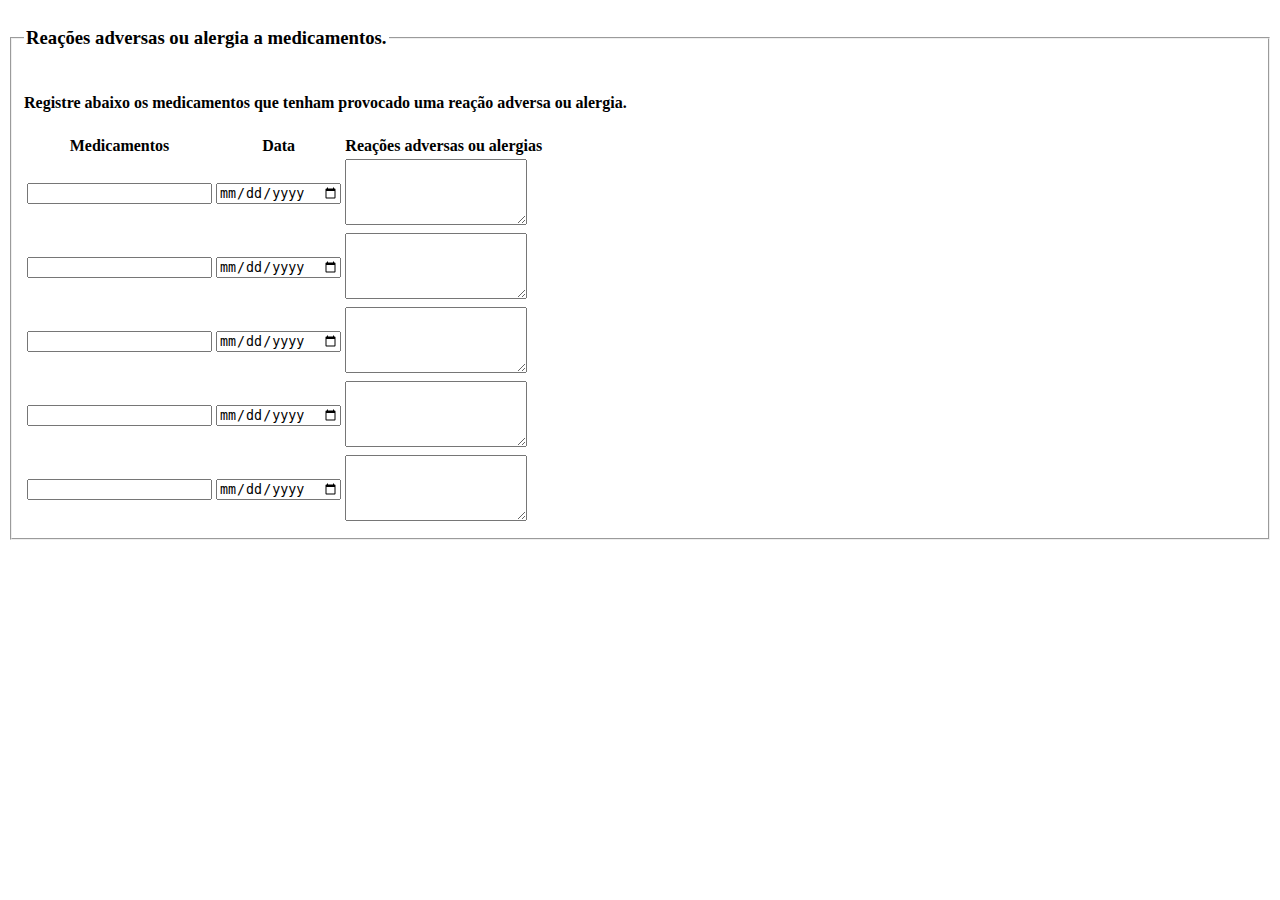
<file: templates/alergias.html>
<!DOCTYPE html>
<html lang="en">
    <head>
        <meta charset="UTF-8">
        <meta http-equiv="X-UA-Compatible" content="IE=edge">
        <meta name="viewport" content="width=device-width, initial-scale=1.0">
        <title>Alergias</title>
    </head>
    <body>
        <fieldset>
            <legend><h3>Reações adversas ou alergia a medicamentos.</h3></legend>
            <h4>Registre abaixo os medicamentos que tenham provocado uma reação adversa ou alergia.</h4>
            <table>
                <thead>
                    <tr>
                        <th>Medicamentos</th>
                        <th>Data</th>
                        <th>Reações adversas ou alergias</th>
                    </tr>
                </thead>

                <tbody>
                    <tr>
                        <form>
                            <td><input type="text"></td>
                            <td><input type="date"></td>
                            <td><textarea rows="4"></textarea></td>
                        </form>
                    </tr>

                    <tr>
                        <form>
                            <td><input type="text"></td>
                            <td><input type="date"></td>
                            <td><textarea rows="4"></textarea></td>
                        </form>
                    </tr>

                    <tr>
                        <form>
                            <td><input type="text"></td>
                            <td><input type="date"></td>
                            <td><textarea rows="4"></textarea></td>
                        </form>
                    </tr>

                    <tr>
                        <form>
                            <td><input type="text"></td>
                            <td><input type="date"></td>
                            <td><textarea rows="4"></textarea></td>
                        </form>
                    </tr>

                    <tr>
                        <form>
                            <td><input type="text"></td>
                            <td><input type="date"></td>
                            <td><textarea rows="4"></textarea></td>
                        </form>
                    </tr>
                </tbody>
            </table>
        </fieldset>
    </body>
</html>
</file>
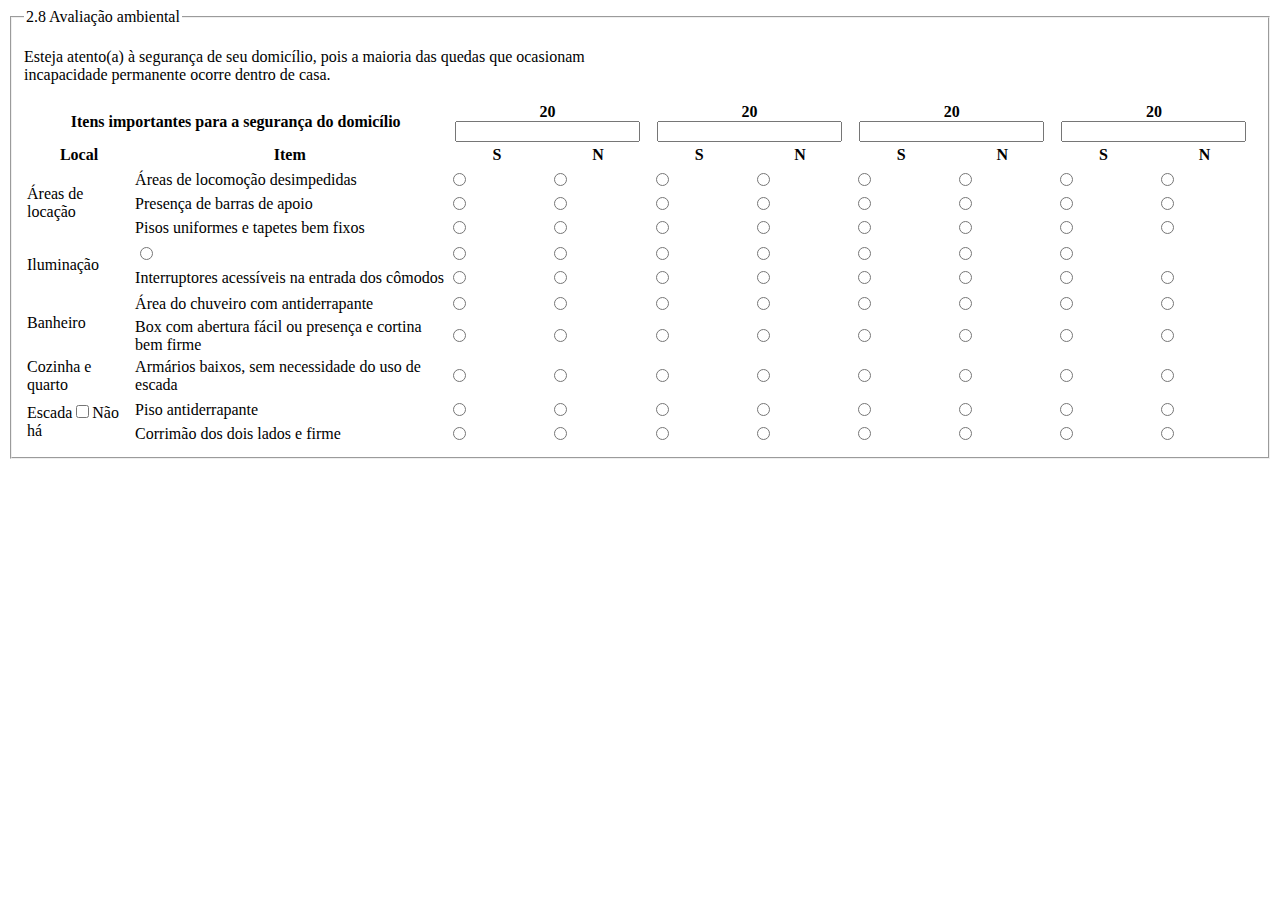
<file: templates/ambiental.html>
<!DOCTYPE html>
<html lang="pt-BR">
<head>
    <meta charset="UTF-8">
    <meta http-equiv="X-UA-Compatible" content="IE=edge">
    <meta name="viewport" content="width=device-width, initial-scale=1.0">
    <title>Avaliação Ambiental</title>
</head>
<body>
    <fieldset>
        <legend>2.8 Avaliação ambiental</legend>
        <p>Esteja atento(a) à segurança de seu domicílio, pois a maioria das quedas que ocasionam <br>incapacidade permanente ocorre dentro de casa.</p>
        <table>
            <thead>
                <tr>
                    <th colspan="2">Itens importantes para a segurança do domicílio</th>
                    <form> 
                        <th colspan="2">20<input type="number"></th>
                        <th colspan="2">20<input type="number"></th>
                        <th colspan="2">20<input type="number"></th>
                        <th colspan="2">20<input type="number" ></th>
                    </form>   
                </tr>
                <tr>
                    <th>Local</th>  
                    <th>Item</th>
                    <th>S</th>
                    <th>N</th>

                    <th>S</th>
                    <th>N</th>

                    <th>S</th>
                    <th>N</th>

                    <th>S</th>
                    <th>N</th>                
                </tr>
            </thead>

            <tbody>
                <tr>
                    <td rowspan="4">Áreas de locação</td>
                </tr>

                <tr>
                    <td>Áreas de locomoção desimpedidas</td>
                    <form>
                        <td><input type="radio" value="Sim"></td>
                        <td><input type="radio" value="Não"></td>
                        <td><input type="radio" value="Sim"></td>
                        <td><input type="radio" value="Não"></td>
                        <td><input type="radio" value="Sim"></td>
                        <td><input type="radio" value="Não"></td>                        
                        <td><input type="radio" value="Sim"></td>
                        <td><input type="radio" value="Não"></td>
                    </form>
                </tr>

                <tr>
                    <td>Presença de barras de apoio</td>
                   <form>
                        <td><input type="radio" value="Sim"></td>
                        <td><input type="radio" value="Não"></td>
                        <td><input type="radio" value="Sim"></td>
                        <td><input type="radio" value="Não"></td>
                        <td><input type="radio" value="Sim"></td>
                        <td><input type="radio" value="Não"></td>                        
                        <td><input type="radio" value="Sim"></td>
                        <td><input type="radio" value="Não"></td>
                    </form>
                </tr>
                <tr>
                    <td>Pisos uniformes e tapetes bem fixos</td>
                    <form>
                        <td><input type="radio" value="Sim"></td>
                        <td><input type="radio" value="Não"></td>
                        <td><input type="radio" value="Sim"></td>
                        <td><input type="radio" value="Não"></td>
                        <td><input type="radio" value="Sim"></td>
                        <td><input type="radio" value="Não"></td>                        
                        <td><input type="radio" value="Sim"></td>
                        <td><input type="radio" value="Não"></td>
                    </form>
                </tr>
                    
                <tr>
                    <td rowspan="3">Iluminação</td>
                </tr>  

                <tr>
                    <form>
                        <td><input type="radio" value="Sim"></td>
                        <td><input type="radio" value="Não"></td>
                        <td><input type="radio" value="Sim"></td>
                        <td><input type="radio" value="Não"></td>
                        <td><input type="radio" value="Sim"></td>
                        <td><input type="radio" value="Não"></td>                        
                        <td><input type="radio" value="Sim"></td>
                        <td><input type="radio" value="Não"></td>
                    </form>    
                </tr> 

                <tr>
                    <td>Interruptores acessíveis na entrada dos cômodos</td>
                    <form>
                        <td><input type="radio" value="Sim"></td>
                        <td><input type="radio" value="Não"></td>
                        <td><input type="radio" value="Sim"></td>
                        <td><input type="radio" value="Não"></td>
                        <td><input type="radio" value="Sim"></td>
                        <td><input type="radio" value="Não"></td>                        
                        <td><input type="radio" value="Sim"></td>
                        <td><input type="radio" value="Não"></td>
                    </form>       
                </tr>    
                                    
                <tr>
                    <td rowspan="3">Banheiro</td>
                </tr>

                <tr>
                    <td>Área do chuveiro com antiderrapante</td>
                    <form>
                        <td><input type="radio" value="Sim"></td>
                        <td><input type="radio" value="Não"></td>
                        <td><input type="radio" value="Sim"></td>
                        <td><input type="radio" value="Não"></td>
                        <td><input type="radio" value="Sim"></td>
                        <td><input type="radio" value="Não"></td>                        
                        <td><input type="radio" value="Sim"></td>
                        <td><input type="radio" value="Não"></td>
                    </form>
                </tr>

                <tr>
                    <td>Box com abertura fácil ou presença e cortina bem firme</td>
                    <form>
                        <td><input type="radio" value="Sim"></td>
                        <td><input type="radio" value="Não"></td>
                        <td><input type="radio" value="Sim"></td>
                        <td><input type="radio" value="Não"></td>
                        <td><input type="radio" value="Sim"></td>
                        <td><input type="radio" value="Não"></td>                        
                        <td><input type="radio" value="Sim"></td>
                        <td><input type="radio" value="Não"></td>
                    </form>
                </tr>
            
                <tr>
                    <td>Cozinha e quarto</td>
                    <td>Armários baixos, sem necessidade do uso de escada </td>
                    <form>
                        <td><input type="radio" value="Sim"></td>
                        <td><input type="radio" value="Não"></td>
                        <td><input type="radio" value="Sim"></td>
                        <td><input type="radio" value="Não"></td>
                        <td><input type="radio" value="Sim"></td>
                        <td><input type="radio" value="Não"></td>                        
                        <td><input type="radio" value="Sim"></td>
                        <td><input type="radio" value="Não"></td>
                    </form>
                </tr>

                <tr>
                    <td rowspan="3">Escada<input type="checkbox" name="escada"><label>Não há</label></td>
                </tr>

                <tr>
                    <td>Piso antiderrapante</td>
                    <form>
                        <td><input type="radio" value="Sim"></td>
                        <td><input type="radio" value="Não"></td>
                        <td><input type="radio" value="Sim"></td>
                        <td><input type="radio" value="Não"></td>
                        <td><input type="radio" value="Sim"></td>
                        <td><input type="radio" value="Não"></td>                        
                        <td><input type="radio" value="Sim"></td>
                        <td><input type="radio" value="Não"></td>
                    </form>
                </tr>
                <tr>
                    <td>Corrimão dos dois lados e firme</td>
                    <form>
                        <td><input type="radio" value="Sim"></td>
                        <td><input type="radio" value="Não"></td>
                        <td><input type="radio" value="Sim"></td>
                        <td><input type="radio" value="Não"></td>
                        <td><input type="radio" value="Sim"></td>
                        <td><input type="radio" value="Não"></td>                        
                        <td><input type="radio" value="Sim"></td>
                        <td><input type="radio" value="Não"></td>
                    </form>
                </tr> 
            </tbody>
        </table>
    </fieldset> 
</body>
</html>
</file>
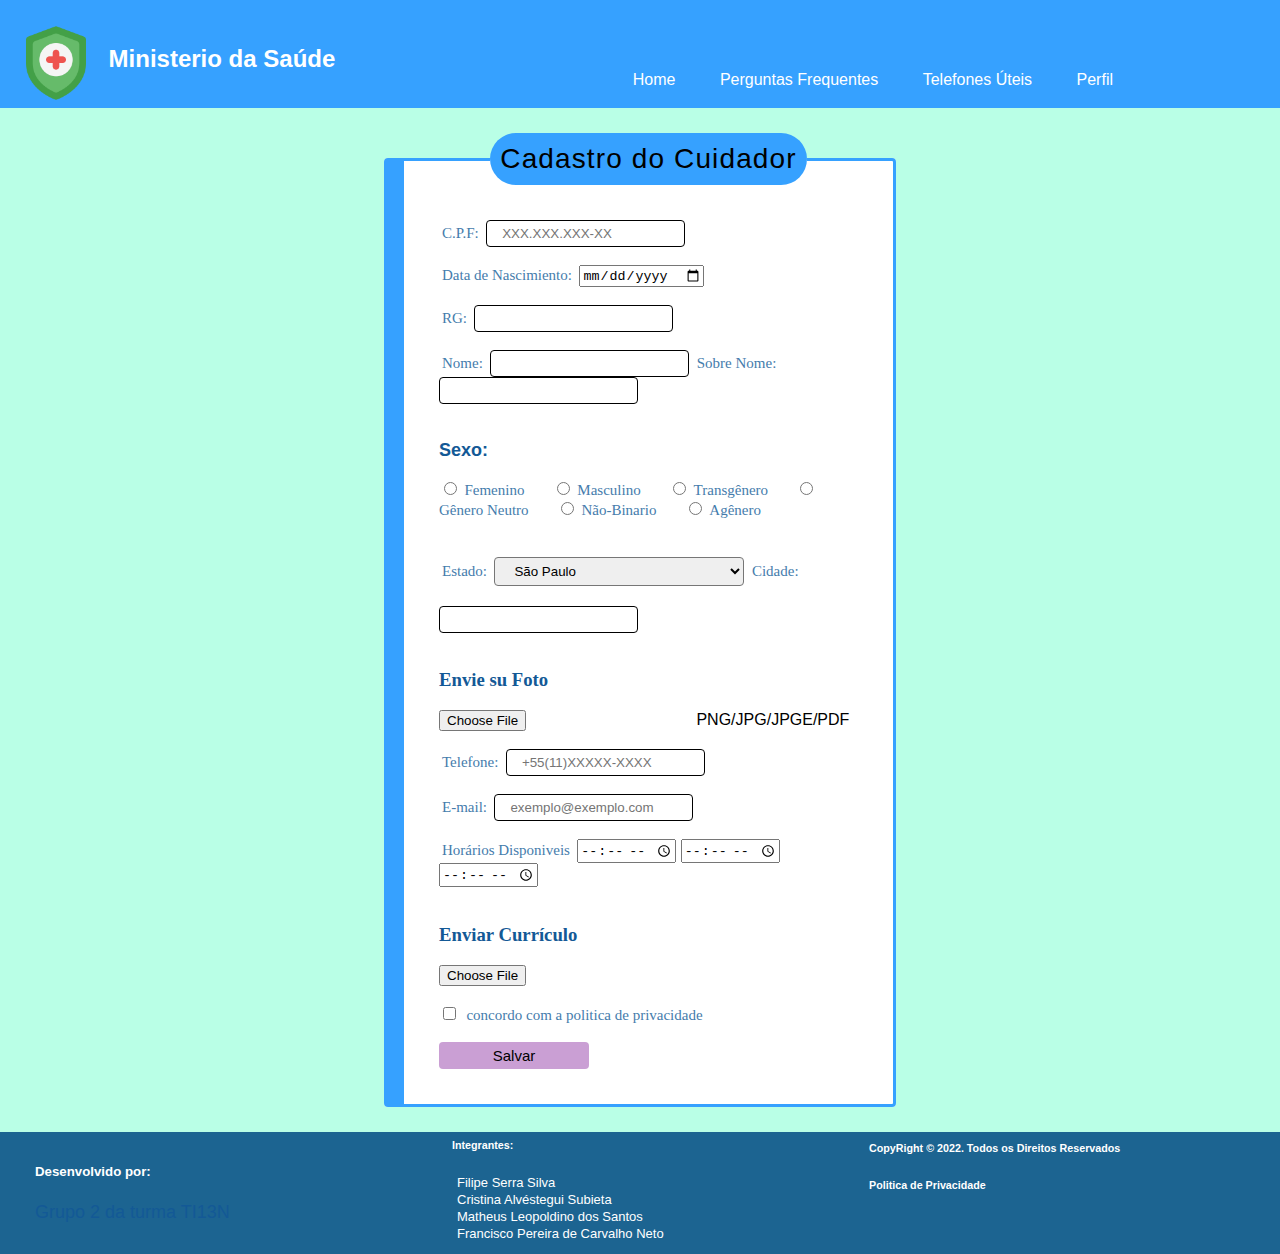
<file: templates/cadastroCuidador.html>
<!DOCTYPE html>
<html lang="pt-BR">
    <head>
        <meta name="viewport" content="width=device-width, initial-scale=1.0">
        <link rel="stylesheet" type="text/css" href="../static/CSS/estilocuidador.css">
        <link rel="shortcut icon type" type="imagem/x-icon" href="../static/fotos/equipe-medica.png">
        <title>Cadastro Cuidador</title>
    <body>
        <header>
            <div>
                <img id="logo" height="80" src="../static/fotos/logo.png" lat="icone do logo saude">
                <h2 id="tituLogo">Ministerio da Saúde</h2>
                <nav>
                    <ul>
                        <li><a href="home.html">Home</a></li>
                        <li><a href="#">Perguntas Frequentes</a></li>
                        <li><a href="#">Telefones Úteis</a></li>
                        <li><a href="#">Perfil</a>
                            <ul>
                                <li id="conEpri"><a href="#">Exibir Perfil</a></li>
                                <li><a href="#">Ajuda e suporte</a></li>
                                <li><a href="#">Alterar Dados</a></li>
                                <li><a href="index.html">Sair</a></li>
                            </ul>
                        </li>
                    </ul>
                </nav>
            </div>
        </header>
      
        <fieldset>
            <legend>Cadastro do Cuidador</legend>
            <form>
                <!--Dados Pessoais-->
                <label for="cpfcuidador">C.P.F:</label>
                <input type="number" id="cpfcuidador" name="cpf" placeholder="XXX.XXX.XXX-XX" required/><br><br>
                <label for="dataNasciCuidador">Data de Nascimiento:</label>
                <input type="date" id="dataNasciCuidador" class="estiloInput" name="dataNasci" placeholder="DD/MM/AA" required/><br><br>
                <label for="rgcuidador">RG:</label>
                <input type="number" id="rgcuidador" name="rg" required/><br><br>
                <label for="nomeCuidador">Nome:</label>
                <input type="text" id="nomeCuidador" name="nome" required/>
                <label for="sobreNomeCuidador">Sobre Nome:</label>
                <input type="text" id="sobreNomeCuidador" name="sobrenome" required><br><br>

                <p><strong>Sexo:</strong></p>
                <input type="radio" id="sexoFeme" name="sexo" value="femenino">
                <label for="sexoFeme">Femenino</label>
                <input type="radio" id="sexoMascu" name="sexo" value="masculino">
                <label for="sexoMascu">Masculino</label>
                <input type="radio" id="sexoTransg" name="sexo" value="transgenero">
                <label for="sexoTransg">Transgênero</label>
                <input type="radio" id="sexoNeutro" name="sexo" value="gêneroNeutro">
                <label for="sexoNeutro">Gênero Neutro</label>
                <input type="radio" id="sexoNBinario" name="sexo" value="naobinario">
                <label for="sexoNBinario">Não-Binario</label>
                <input type="radio" id="sexoAGenero" name="sexo" value="agenero">
                <label for="sexoAGenero">Agênero</label><br><br>

                <label for="estadoCuidador">Estado:</label>
                <select name="estados" id="estadoCuidador">
                    <option value="SaoPaulo">São Paulo</option>
                    <option value="MatroGrosso">Matro Grosso</option>
                    <option value="MinaGerais">MinaGerais</option>
                    <option value="Bahia">Bahia</option>
                    <option value="Parana">Paraná</option>
                    <option value="Goias">Goiás</option>
                    <option value="Ceara">Ceará</option>
                    <option value="SantaCatarina">Santa Catarina</option>
                    <option value="RioGrandedoSul">Rio Grande do Sul</option>
                    <option value="RiodeJaneiro">Rio de Janeiro</option>
                    <option value="Pernanbuco">Pernanbuco</option>
                    <option value="Para">Pará</option>
                    <option value="Amazonas">Amazonas</option>
                    <option value="EspirituSanto">Espiritu Santo</option>
                    <option value="Maranhão">Maranhão</option>
                    <option value="Rondonia">Rondônia</option>
                    <option value="Piaui">Piauí</option>
                    <option value="RioGrandedoNorte">Rio Grande do Norte</option>
                    <option value="Alagoas">Alagoas</option>
                </select>
        
                <label for="cidadeCuidador">Cidade:</label>
                <input type="text" id="cidadeCuidador" name="cidade" required><br><br>

                <h3>Envie su Foto</h3>
                <a href="#"><input type="file" accept=".jpg,.pdf,.png,.jpge" id="loadFoto"></input></a>
                 PNG/JPG/JPGE/PDF
                <br><br>

                <label for="teleCuidador">Telefone:</label>
                <input type="telephone" id="teleCuidador" name="telefone" placeholder="+55(11)XXXXX-XXXX" required><br><br>
                <label for="emailCuidador">E-mail:</label>
                <input type="email" id="emailCuidador" name="email" placeholder="exemplo@exemplo.com" required><br><br>
                <label for="horasCuidador">Horários Disponiveis</label>
                <input type="time" id="horasCuidador" name="horarios" placeholder="Formato 24hrs" required>
                <input type="time" id="horasCuidador" name="horarios" placeholder="Formato 24hrs" required>
                <input type="time" id="horasCuidador" name="horarios" placeholder="Formato 24hrs" required><br><br>


                <h3>Enviar Currículo</h3>
                <a href="#"><input type="file" accept=".doc,.docx,.pdf" placeholder="Escolher Ficheiro"></input></a><br><br>
                <input type="checkbox" id="termos"><!--aqui vamos colocar uma caixinha para marcar-->
                <label for="termos">concordo com a politica de privacidade</label><br><br>
                <a href="home.html"><input type="submit" value="Salvar"></input></a>
            </form>
        </fieldset>        

        <footer>
            <div>
                <div>
                    <h5 id="ti13n">Desenvolvido por:</h5><p>Grupo 2 da turma TI13N</p>
                </div>  
                
                <div id="equipe">
                    <h6>Integrantes:</h6>
                    <li>Filipe Serra Silva</li>
                    <li>Cristina Alvéstegui Subieta</li>
                    <li>Matheus Leopoldino dos Santos</li>
                    <li>Francisco Pereira de Carvalho Neto</li>  
                </div>
    
                <div id="copyright">
                    <h6>CopyRight &copy; 2022. Todos os Direitos Reservados</h6>
                    <h6>Politica de Privacidade</h6>
                </div>
            </div>
        </footer>
    </body>
</html>
</file>
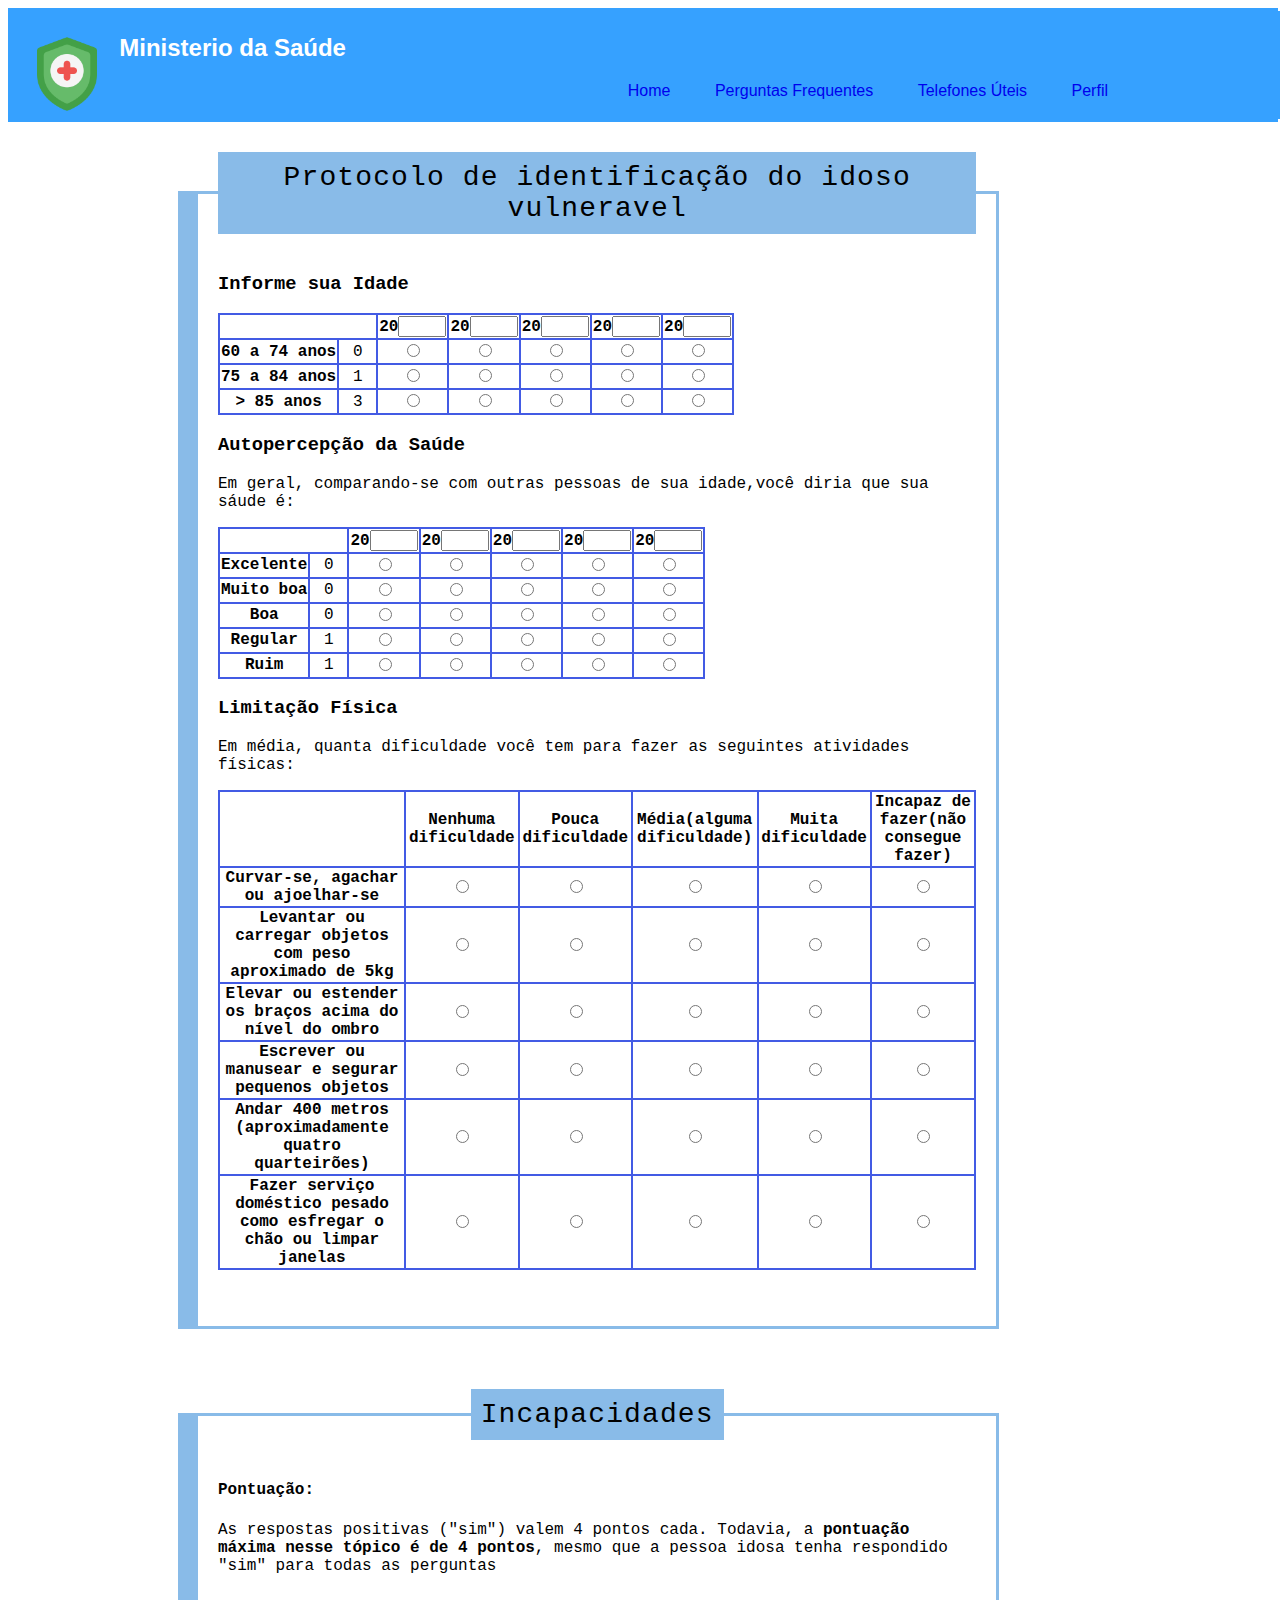
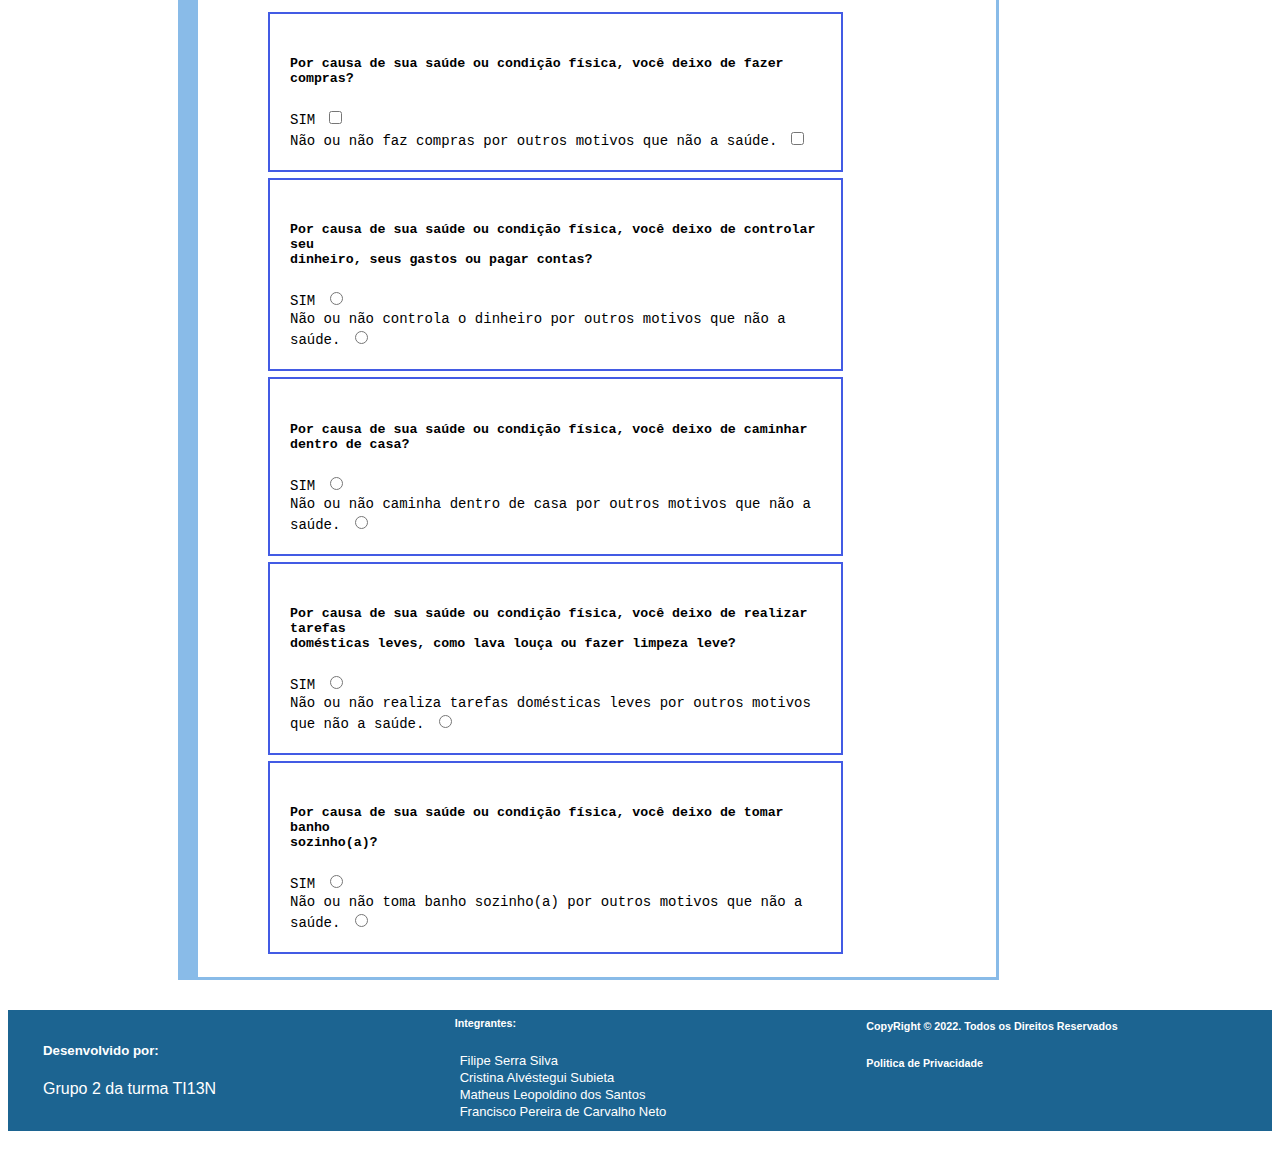
<file: templates/cadastroVES.html>
<!DOCTYPE html>
<html>
    <head>
        <meta name="viewport" content="width=device-width, initial-scale=1.0">
        <link rel="stylesheet" type="text/css" href="../static/CSS/estilosVES.css">
    </head>
    <body>
        <header>
            <title>VES-13</title>
            <!--Devemos colocar o icone do site, para que fique mais bonito-->
            <header>
                <div>
                    <img id="logo" height="80" src="../static/fotos/logo.png" lat="icone do logo saude">
                    <h2 id="tituLogo">Ministerio da Saúde</h2>
                    <nav>
                        <ul>
                            <li><a href="home.html">Home</a></li>
                            <li><a href="#">Perguntas Frequentes</a></li>
                            <li><a href="#">Telefones Úteis</a></li>
                            <li><a href="#">Perfil</a>
                                <ul>
                                    <li id="conEpri"><a href="#">Exibir Perfil</a></li>
                                    <li><a href="#">Ajuda e suporte</a></li>
                                    <li><a href="#">Alterar Dados</a></li>
                                    <li><a href="#">Sair</a></li>
                                </ul>
                            </li>
                        </ul>
                    </nav>
                </div>
            </header>
        </header>

        <section>
            <fieldset>
                <legend>Protocolo de identificação do idoso vulneravel</legend>
                <form>
                    <div>
                        <h3>Informe sua Idade</h3>
                        <table>
                            <thead>
                                <tr>
                                    <td class="branco"></td>
                                    <td class="branco"></td>
                                    <th>20<input class="inpuAno" type="numer"></th>
                                    <th>20<input class="inpuAno" type="numer"></th>
                                    <th>20<input class="inpuAno" type="numer"></th>
                                    <th>20<input class="inpuAno" type="numer"></th>
                                    <th>20<input class="inpuAno" type="numer"></th>
                                </tr>
                            </thead>
                            <tbody>
                                <tr>
                                    <th>60 a 74 anos</th>
                                    <td class="pontosIni">0</td>
                                    <td><input type="radio" name="idade1" value="60"></td>
                                    <td><input type="radio" name="idade2" value="60"></td>
                                    <td><input type="radio" name="idade3" value="60"></td>
                                    <td><input type="radio" name="idade4" value="60"></td>
                                    <td><input type="radio" name="idade5" value="60"></td>
                                </tr>
                                <tr>
                                    <th>75 a 84 anos</th>
                                    <td class="pontosIni">1</td>
                                    <td><input type="radio" name="idade1" value="75"></td>
                                    <td><input type="radio" name="idade2" value="75"></td>
                                    <td><input type="radio" name="idade3" value="75"></td>
                                    <td><input type="radio" name="idade4" value="75"></td>
                                    <td><input type="radio" name="idade5" value="75"></td>
                                </tr>
                                <tr>
                                    <th>> 85 anos</th>
                                    <td class="pontosIni">3</td>
                                    <td><input type="radio" name="idade1" value="85"></td>
                                    <td><input type="radio" name="idade2" value="85"></td>
                                    <td><input type="radio" name="idade3" value="85"></td>
                                    <td><input type="radio" name="idade4" value="85"></td>
                                    <td><input type="radio" name="idade5" value="85"></td>
                                </tr>
                            </tbody>
                        </table>
                    </div>

                    <h3>Autopercepção da Saúde</h3>
                    <!--a caixa de testo deve ser maior-->
                    <p>Em geral, comparando-se com outras pessoas de sua idade,você diria que sua sáude é:</p>
                    <table>
                        <thead>
                            <tr>
                                <td class="branco"></td>
                                <td class="branco"></td>
                                <th>20<input class="inpuAno" type="numer"></th>
                                <th>20<input class="inpuAno" type="numer"></th>
                                <th>20<input class="inpuAno" type="numer"></th>
                                <th>20<input class="inpuAno" type="numer"></th>
                                <th>20<input class="inpuAno" type="numer"></th>
                            </tr>
                        </thead>
                        <tbody>
                            <tr>
                                <th>Excelente</th>
                                <td class="pontosIni">0</td>
                                <td><input type="radio" name="saude1" value="excelente"></td>
                                <td><input type="radio" name="saude2" value="excelente"></td>
                                <td><input type="radio" name="saude3" value="excelente"></td>
                                <td><input type="radio" name="saude4" value="excelente"></td>
                                <td><input type="radio" name="saude5" value="excelente"></td>
                            </tr>
                            <tr>
                                <th>Muito boa</th>
                                <td class="pontosIni">0</td>
                                <td><input type="radio" name="saude1" value="MuitoBoa"></td>
                                <td><input type="radio" name="saude2" value="MuitoBoa"></td>
                                <td><input type="radio" name="saude3" value="MuitoBoa"></td>
                                <td><input type="radio" name="saude4" value="MuitoBoa"></td>
                                <td><input type="radio" name="saude5" value="MuitoBoa"></td>
                            </tr>
                            <tr>
                                <th>Boa</th>
                                <td class="pontosIni">0</td>
                                <td><input type="radio" name="saude1" value="Boa"></td>
                                <td><input type="radio" name="saude2" value="Boa"></td>
                                <td><input type="radio" name="saude3" value="Boa"></td>
                                <td><input type="radio" name="saude4" value="Boa"></td>
                                <td><input type="radio" name="saude5" value="Boa"></td>
                            </tr>
                            <tr>
                                <th>Regular</th>
                                <td class="pontosIni">1</td>
                                <td><input type="radio" name="saude1" value="Regular"></td>
                                <td><input type="radio" name="saude2" value="Regular"></td>
                                <td><input type="radio" name="saude3" value="Regular"></td>
                                <td><input type="radio" name="saude4" value="Regular"></td>
                                <td><input type="radio" name="saude5" value="Regular"></td>
                            </tr>
                            <tr>
                                <th>Ruim</th>
                                <td class="pontosIni">1</td>
                                <td><input type="radio" name="saude1" value="Ruim"></td>
                                <td><input type="radio" name="saude2" value="Ruim"></td>
                                <td><input type="radio" name="saude3" value="Ruim"></td>
                                <td><input type="radio" name="saude4" value="Ruim"></td>
                                <td><input type="radio" name="saude5" value="Ruim"></td>
                            </tr>
                        </tbody>
                    </table>
                </form> <!--Fim do formulário do Idoso para Cadastrar a idade e Percepção da Saúde-->

                <form>
                    <div>
                        <h3>Limitação Física</h3>
                        <p>Em média, quanta dificuldade você tem para fazer as seguintes atividades físicas:</p>
                        <table>
                            <thead>
                                <tr>
                                    <td class="branco"></td>
                                    <th id="nenhuma">Nenhuma dificuldade</th>
                                    <th id="pouca"> Pouca dificuldade</th>
                                    <th id="media">Média(alguma dificuldade)</th>
                                    <th id="muita">Muita dificuldade</th>
                                    <th id="incapaz">Incapaz de fazer(não consegue fazer)</th>
                                </tr>
                            </thead>
                            <tbody>
                                <tr>
                                    <th>Curvar-se, agachar ou ajoelhar-se</th>
                                    <td><input type="radio" name="fisica1" value="Nenhuma"></td>
                                    <td><input type="radio" name="fisica1" value="Pouca"></td>
                                    <td><input type="radio" name="fisica1" value="Média"></td>
                                    <td><input type="radio" name="fisica1" value="Muita"></td>
                                    <td><input type="radio" name="fisica1" value="Incapaz"></td>
                                </tr>
                                <tr>
                                    <th>Levantar ou carregar objetos com peso aproximado de 5kg</th>
                                    <td><input type="radio" name="fisica2" value="Nenhuma"></td>
                                    <td><input type="radio" name="fisica2" value="Pouca"></td>
                                    <td><input type="radio" name="fisica2" value="Média"></td>
                                    <td><input type="radio" name="fisica2" value="Muita"></td>
                                    <td><input type="radio" name="fisica2" value="Incapaz"></td>
                                </tr>
                                <tr>
                                    <th>Elevar ou estender os braços acima do nível do ombro</th>
                                    <td><input type="radio" name="fisica3" value="Nenhuma"></td>
                                    <td><input type="radio" name="fisica3" value="Pouca"></td>
                                    <td><input type="radio" name="fisica3" value="Média"></td>
                                    <td><input type="radio" name="fisica3" value="Muita"></td>
                                    <td><input type="radio" name="fisica3" value="Incapaz"></td>
                                </tr>
                                <tr>
                                    <th>Escrever ou manusear e segurar pequenos objetos</th>
                                    <td><input type="radio" name="fisica4" value="Nenhuma"></td>
                                    <td><input type="radio" name="fisica4" value="Pouca"></td>
                                    <td><input type="radio" name="fisica4" value="Média"></td>
                                    <td><input type="radio" name="fisica4" value="Muita"></td>
                                    <td><input type="radio" name="fisica4" value="Incapaz"></td>
                                </tr>
                                <tr>
                                    <th>Andar 400 metros (aproximadamente quatro quarteirões)</th>
                                    <td><input type="radio" name="fisica5" value="Nenhuma"></td>
                                    <td><input type="radio" name="fisica5" value="Pouca"></td>
                                    <td><input type="radio" name="fisica5" value="Média"></td>
                                    <td><input type="radio" name="fisica5" value="Muita"></td>
                                    <td><input type="radio" name="fisica5" value="Incapaz"></td>
                                </tr>    
                                <tr>
                                    <th>Fazer serviço doméstico pesado como esfregar o chão ou limpar janelas</th>
                                    <td><input type="radio" name="fisica6" value="Nenhuma"></td>
                                    <td><input type="radio" name="fisica6" value="Pouca"></td>
                                    <td><input type="radio" name="fisica6" value="Média"></td>
                                    <td><input type="radio" name="fisica6" value="Muita"></td>
                                    <td><input type="radio" name="fisica6" value="Incapaz"></td>
                                </tr>    
                            </tbody>
                        </table>
                    </div><br><br>
                </form> <!--Fim do formulário do Idoso para Cadastrar Limitação Física-->
            </fieldset>
            
            <div>
                <form>
                    <fieldset>
                        <legend>Incapacidades</legend> 
                        <h4><strong>Pontuação:</strong></h4>
                        <p>As respostas positivas ("sim") valem 4 pontos cada. Todavia, a <strong>pontuação máxima nesse
                        tópico é de 4 pontos</strong>, mesmo que a pessoa idosa tenha respondido "sim" para todas as
                        perguntas </p><br>

                        <fieldset class="simeNao">
                            <h5><strong>Por causa de sua saúde ou condição física, você deixo de fazer compras?</strong></h5>
                            <label for="pergumsim">SIM</label>
                            <input type="checkbox" id="pergumsim" name="pergum" value="sim"><br> <!--aqui devemos colocar caixas para as opções SIM e NÃO e alinhar todo para izquerda-->
                            <label for="pergumnao">Não ou não faz compras por outros motivos que não a saúde.</label>
                            <input type="checkbox" id="pergumnao" name="pergum" value="nao">
                        </fieldset><!--Fim do 1ro requadro para 1ra pergunta de Incapacidades-->
                        
                        <fieldset class="simeNao">
                            <h5><strong>Por causa de sua saúde ou condição física, você deixo de controlar seu<br>dinheiro, seus gastos ou pagar contas?</strong></h5>
                            <label for="pergdoisim">SIM</label>
                            <input type="radio" id="pergdoisim" name="pergdois" value="sim"><br>
                            <label for="pergdoisnao">Não ou não controla o dinheiro por outros motivos que não a saúde.</label>
                            <input type="radio" id="pergdoisnao" name="pergdois" value="nao">
                        </fieldset><!--Fim do 2do requadro para 2da pergunta de Incapacidades-->

                        <fieldset class="simeNao">
                            <h5><strong>Por causa de sua saúde ou condição física, você deixo de caminhar<br>dentro de casa?</strong></h5>
                            <label for="pergtresim">SIM</label>
                            <input type="radio" id="pergtresim" name="pergtre" value="sim"><br>
                            <label for="pergtrenao">Não ou não caminha dentro de casa por outros motivos que não a saúde.</label>
                            <input type="radio" id="pergtrenao" name="pergtre" value="nao">
                        </fieldset><!--Fim do 3ro requadro para 3ra pergunta de Incapacidades-->
                        
                        <fieldset class="simeNao">
                            <h5><strong>Por causa de sua saúde ou condição física, você deixo de realizar tarefas<br>
                            domésticas leves, como lava louça ou fazer limpeza leve?</strong></h5>
                            <label for="pergquasim">SIM</label>
                            <input type="radio" id="pergquasim" name="pergqua" value="sim"><br>
                            <label for="pergquanao">Não ou não realiza tarefas domésticas leves por outros motivos que não a saúde.</label>
                            <input type="radio" id="pergquanao" name="pergqua" value="nao">
                        </fieldset><!--Fim do 4to requadro para 4ta pergunta de Incapacidades-->
                        
                        
                        <fieldset class="simeNao">
                            <h5><strong>Por causa de sua saúde ou condição física, você deixo de tomar banho<br>sozinho(a)?</strong></h5>
                            <label for="pergcinsim">SIM</label>
                            <input type="radio" id="pergcinsim" name="pergcin" value="sim"><br>
                            <label for="pergcinao">Não ou não toma banho sozinho(a) por outros motivos que não a saúde.</label>
                            <input type="radio" id="pergcinao" name="pergcin" value="nao">
                        </fieldset><br><!--Fim do 5to requadro para 5ta pergunta de Incapacidades-->
                    </fieldset>
                </form>
            </div>
        </section>

        <footer>
            <div>
                <div>
                    <h5 id="ti13n">Desenvolvido por:</h5><p>Grupo 2 da turma TI13N</p>
                </div>  
                
                <div id="equipe">
                    <h6>Integrantes:</h6>
                    <li>Filipe Serra Silva</li>
                    <li>Cristina Alvéstegui Subieta</li>
                    <li>Matheus Leopoldino dos Santos</li>
                    <li>Francisco Pereira de Carvalho Neto</li>  
                </div>
    
                <div id="copyright">
                    <h6>CopyRight &copy; 2022. Todos os Direitos Reservados</h6>
                    <h6>Politica de Privacidade</h6>
                </div>
            </div>
        </footer>
    </body>
</html>
</file>
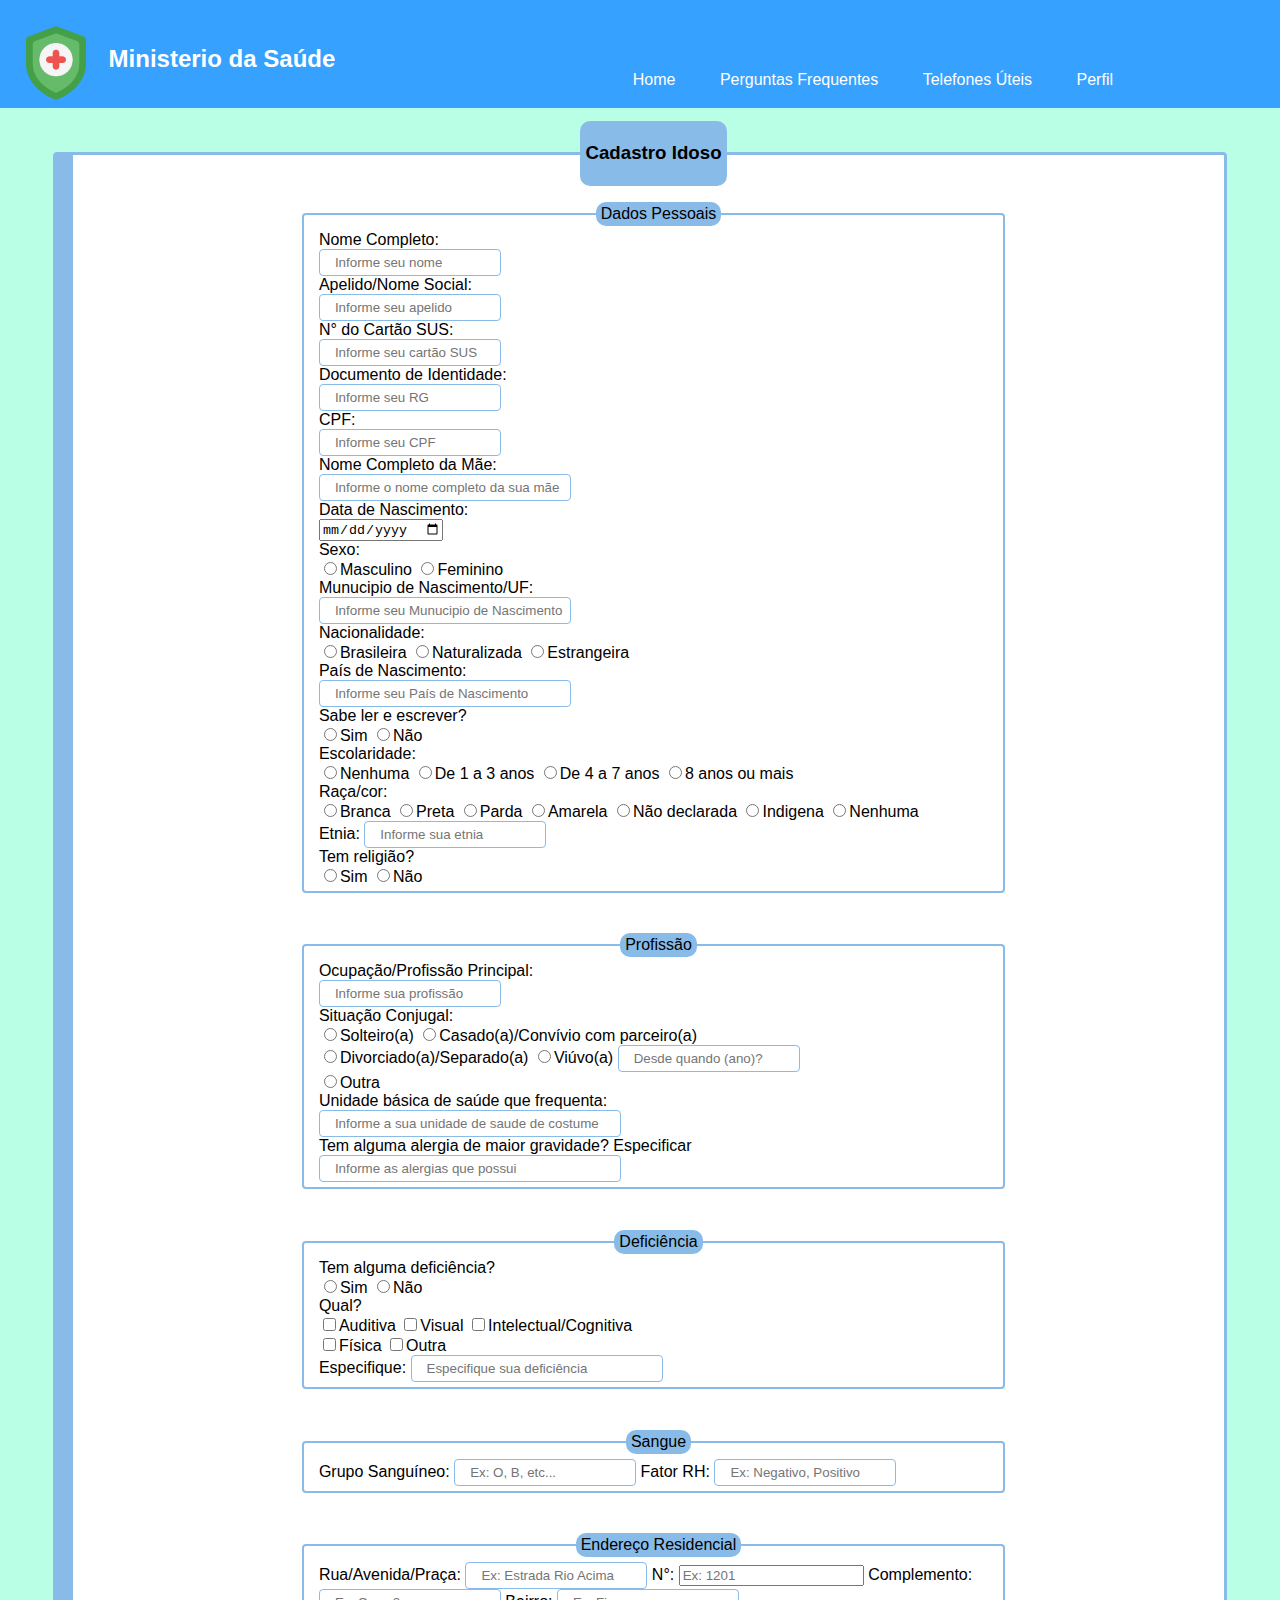
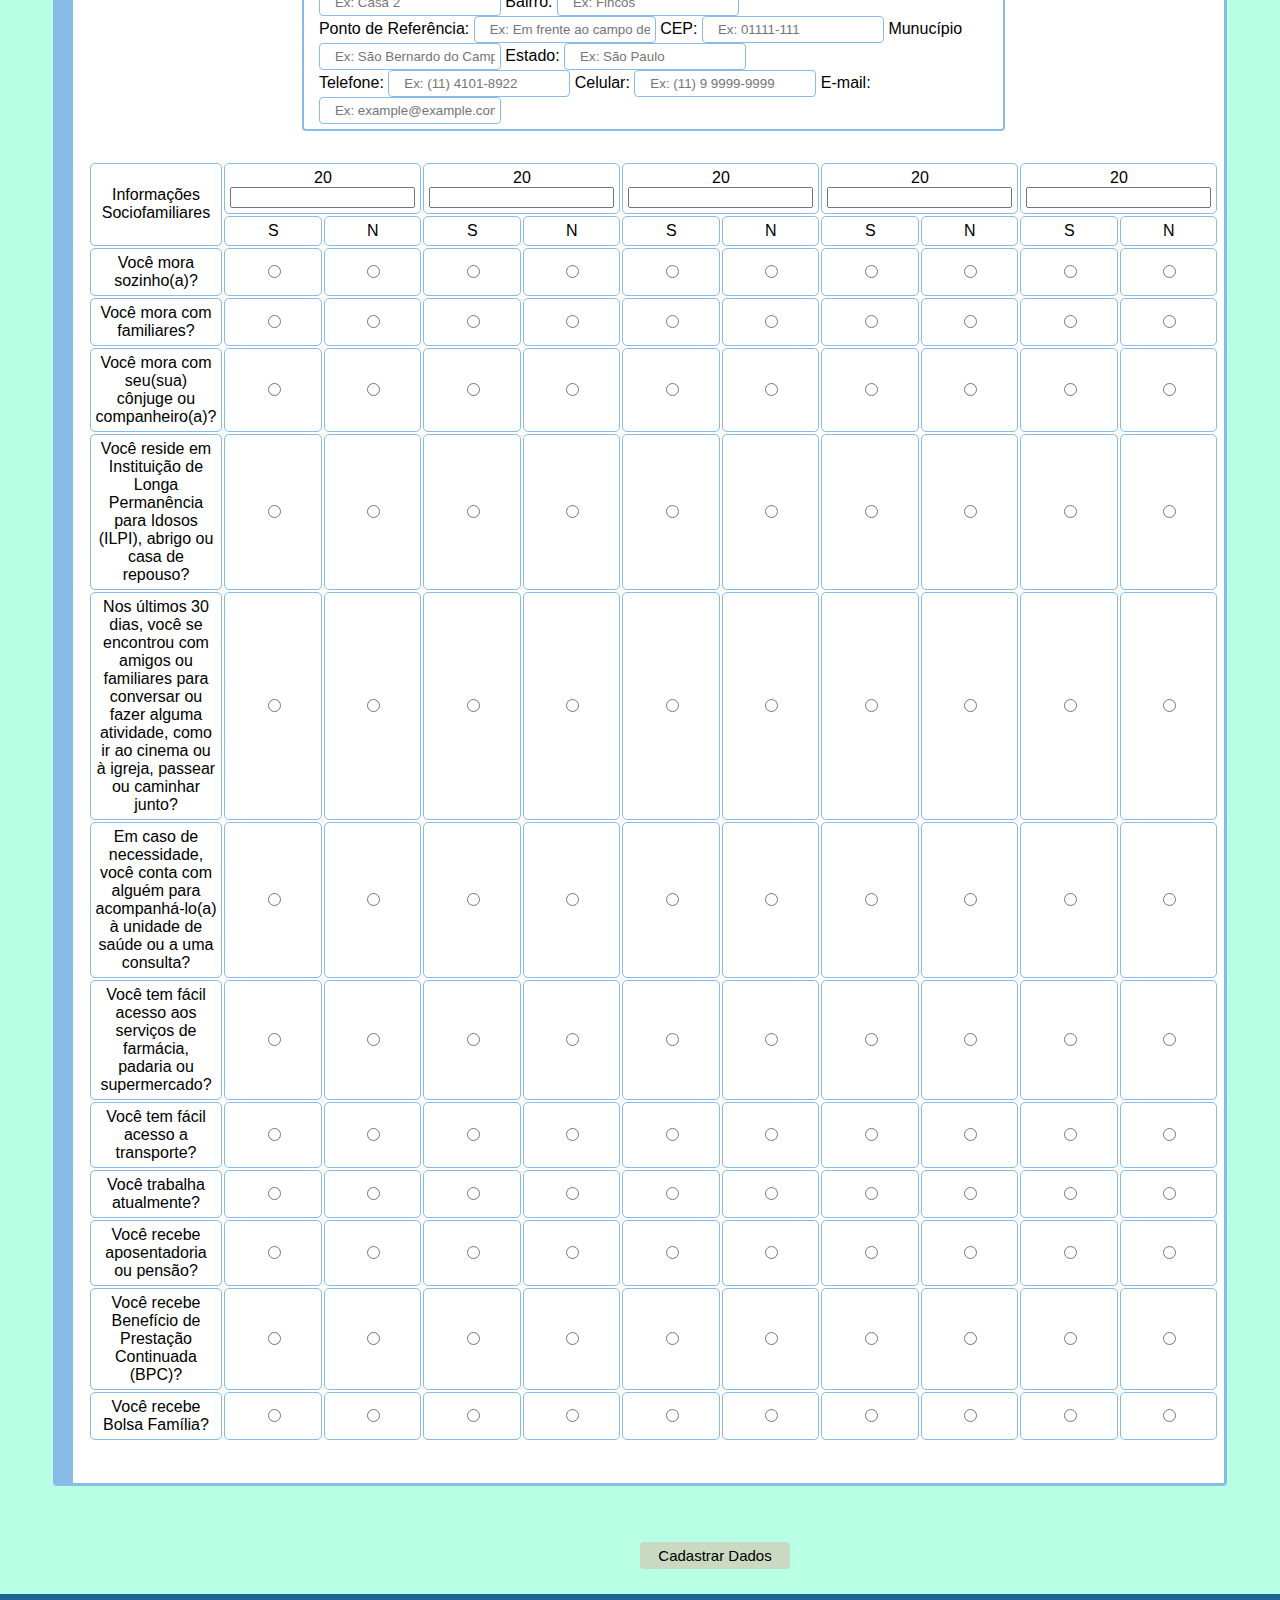
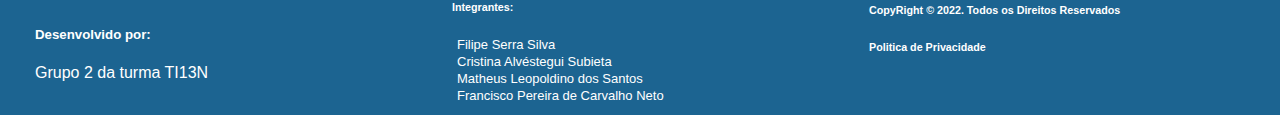
<file: templates/cadIdoso.html>
<!DOCTYPE html>
<html LANG="pt-BR">

<head>
    <meta charset="UTF-8" />
    <title>Cadastro Idoso</title>
    <link rel="stylesheet" type="text/css" href="../static/CSS/estiloCadIdoso.css">
    <link rel="shortcut icon type" type="imagem/x-icon" href="../static/fotos/avos.png">
</head>

<html>
    <header>
        <div>
            <img id="logo" height="80" src="../static/fotos/logo.png" lat="icone do logo saude">
            <h2 id="tituLogo">Ministerio da Saúde</h2>
            <nav>
                <ul>
                    <li><a href="home.html">Home</a></li>
                    <li><a href="#">Perguntas Frequentes</a></li>
                    <li><a href="#">Telefones Úteis</a></li>
                    <li><a href="#">Perfil</a>
                        <ul>
                            <li id="conEpri"><a href="#">Exibir Perfil</a></li>
                            <li><a href="#">Ajuda e suporte</a></li>
                            <li><a href="#">Alterar Dados</a></li>
                            <li><a href="index.html">Sair</a></li>
                        </ul>
                    </li>
                </ul>
            </nav>
        </div>
    </header>

    <body>

        <form action="/cadIdoso.html" method="POST">
            
            <fieldset id="fieldUm">
                <legend id="legeUm"><h3>Cadastro Idoso</h3></legend>
                <fieldset>
                    <legend>Dados Pessoais</legend>

                    <label id="lNome" name="lNome">Nome Completo:</label><br>
                    <input type="text" id="tNome" name="tNovoNome" placeholder="Informe seu nome" /><br>


                    <label id="lApelido" name="lApelido">Apelido/Nome Social:</label><br>
                    <input type="text" id="tApelido" name="tNovoApelido" placeholder="Informe seu apelido" /><br>


                    <label id="lSUS" name="lSUS">N° do Cartão SUS:</label><br>
                    <input type="text" id="tSUS" name="tNovoSus" placeholder="Informe seu cartão SUS" /><br>


                    <label id="lRG" name="lRG">Documento de Identidade:</label><br>
                    <input type="text" id="tRG" name="tNovoRg" placeholder="Informe seu RG" /><br>


                    <label id="lCPF" name="lCPF">CPF:</label><br>
                    <input type="text" id="tCPF" name="tNovoCpf" placeholder="Informe seu CPF" /><br>


                    <label id="lNomeDaMãe" name="lNomeDaMãe">Nome Completo da Mãe:</label><br>
                    <input type="text" id="tNomeDaMãe" name="tNovoNomeDaMae"
                        placeholder="Informe o nome completo da sua mãe" /><br>


                    <label id="lData" name="lData">Data de Nascimento: </label><br>
                    <input type="date" id="tData" name="tNovoData" /><br>


                    <label>Sexo:</label><br>
                    <label><input type="radio" name="tNovoSexo" value="masculino">Masculino</label>
                    <label><input type="radio" name="tNovoSexo" value="feminino">Feminino</label><br>


                    <label id="lUF" name="lUF">Munucipio de Nascimento/UF:</label><br>
                    <input type="text" id="tUF" name="tNovoUf" placeholder="Informe seu Munucipio de Nascimento" /><br>


                    <label>Nacionalidade:</label><br>
                    <label><input type="radio" name="tNovoNacionalidade" value="brasileira">Brasileira</label>
                    <label><input type="radio" name="tNovoNacionalidade" value="naturalizada">Naturalizada</label>
                    <label><input type="radio" name="tNovoNacionalidade" value="estrangeira">Estrangeira</label><br>

                    <label>País de Nascimento:</label><br>
                    <input type="text" id="tPais" name="tNovoPais" placeholder="Informe seu País de Nascimento"><br>

                    <label>Sabe ler e escrever?</label><br>
                    <label><input type="radio" name="tNovoLer" value="sim">Sim</label>
                    <label><input type="radio" name="tNovoLer" value="nao">Não</label><br>

                    <label>Escolaridade:</label><br>
                    <label><input type="radio" name="tNovoEscolaridade" value="nenhuma">Nenhuma</label>
                    <label><input type="radio" name="tNovoEscolaridade" value="de 1 a 3 anos">De 1 a 3 anos</label>
                    <label><input type="radio" name="tNovoEscolaridade" value="de 4 a 7 anos">De 4 a 7 anos</label>
                    <label><input type="radio" name="tNovoEscolaridade" value="8 anos ou mais">8 anos ou mais</label><br>

                    <label>Raça/cor:</label><br>
                    <label><input type="radio" name="tNovoRaca" value="branca">Branca</label>
                    <label><input type="radio" name="tNovoRaca" value="preta">Preta</label>
                    <label><input type="radio" name="tNovoRaca" value="parda">Parda</label>
                    <label><input type="radio" name="tNovoRaca" value="amarela">Amarela</label>
                    <label><input type="radio" name="tNovoRaca" value="não declarada">Não declarada</label>
                    <label><input type="radio" name="tNovoRaca" value="indigena">Indigena</label>
                    <label><input type="radio" name="tNovoRaca" value="nenhuma">Nenhuma</label><br>

                    <label>Etnia:</label>
                    <input type="text" id="tEtnia" name="tNovoEtnia" placeholder="Informe sua etnia"><br>

                    <label>Tem religião?</label><br>
                    <label><input type="radio" name="tNovoReligiao" value="sim">Sim</label>
                    <label><input type="radio" name="tNovoReligiao" value="nao">Não</label><br>
                </fieldset><br>
                        
                <fieldset>
                    <legend>Profissão</legend>
                    <label>Ocupação/Profissão Principal:</label><br>
                    <input type="text" id="tProfissao" name="tNovaProfissao" placeholder="Informe sua profissão"><br>
                    <label>Situação Conjugal:</label> <br>
                    <label><input type="radio" name="tConjugue" value="solteiro">Solteiro(a)</label>
                    <label><input type="radio" name="tConjugue" value="casado">Casado(a)/Convívio com parceiro(a)</label><br>
                    <label><input type="radio" name="tConjugue" value="divorciado">Divorciado(a)/Separado(a)</label>
                    <label><input type="radio" name="tConjugue" value="viuvo">Viúvo(a)</label>
                    <input type="text" id="tViuvo" name="tNovaViuvo" placeholder="Desde quando (ano)?"><br>
                    <label><input type="radio" name="tConjugue" value="outra">Outra</label><br>
                    <label>Unidade básica de saúde que frequenta:</label><br>
                    <input type="text" id="tUnidadeSaude" name="tNovaUnidadeSaude"
                        placeholder="Informe a sua unidade de saude de costume"><br>
                    <label>Tem alguma alergia de maior gravidade? Especificar</label><br>
                    <input type="text" id="tAlergia" name="tNovaAlergia" placeholder="Informe as alergias que possui"><br>
                </fieldset><br>          
                <fieldset>
                    <legend>Deficiência</legend>
                    <label>Tem alguma deficiência?</label><br>
                    <label><input type="radio" name="deficiencia" value="sim">Sim</label>
                    <label><input type="radio" name="deficiencia" value="nao">Não</label><br>
                    <label>Qual?</label><br>
                    <label><input type="checkbox" name="tipoDeficiencia" value="auditiva">Auditiva</label>
                    <label><input type="checkbox" name="tipoDeficiencia" value="visual">Visual</label>
                    <label><input type="checkbox" name="tipoDeficiencia"
                            value="intelectual">Intelectual/Cognitiva</label><br>
                    <label><input type="checkbox" name="tipoDeficiencia" value="fisica">Física</label>
                    <label><input type="checkbox" name="tipoDeficiencia" value="outra">Outra</label><br>
                    <label>Especifique:</label>
                    <label><input type="text" id="tDeficiencia" name="tNovaDeficiencia"
                            placeholder="Especifique sua deficiência"></label><br>
                </fieldset><br>          
                <fieldset>
                    <legend>Sangue</legend>
                    <label>Grupo Sanguíneo:</label>
                    <input type="text" id="tSangue" name="tNovoSangue" placeholder="Ex: O, B, etc...">
                    <Label>Fator RH:</Label>
                    <input type="text" id="tRH" name="tNovoRH" placeholder="Ex: Negativo, Positivo"><br>
                </fieldset><br>          
                <fieldset>
                    <legend>Endereço Residencial</legend>

                    <label>Rua/Avenida/Praça:</label>
                    <label><input type="text" id="tRua" name="tNovaRua" placeholder="Ex: Estrada Rio Acima"></label>
                    <label>N°:</label>
                    <label><input type="number" id="tNumber" name="tNovoNumber" placeholder="Ex: 1201"></label>
                    <label>Complemento:</label>
                    <label><input type="text" id="tComplemento" name="tNovoComplemento" placeholder="Ex: Casa 2"></label>
                    <label>Bairro:</label>
                    <label><input type="text" id="tBairro" name="tNovoBairro" placeholder="Ex: Fincos"></label><br>
                    <label>Ponto de Referência:</label>
                    <label><input type="text" id="tPontoRef" name="tNovoPontoRef"
                            placeholder="Ex: Em frente ao campo de futebol"></label>
                    <label>CEP:</label>
                    <label><input type="text" id="tCep" name="tNovoCep" placeholder="Ex: 01111-111"></label>
                    <label>Munucípio</label>
                    <label><input type="text" id="tMunicipio" name="tNovoMunicipio"
                            placeholder="Ex: São Bernardo do Campo"></label>
                    <label>Estado:</label>
                    <label><input type="text" id="tEstado" name="tNovoEstado" placeholder="Ex: São Paulo"></label><br>
                    <label>Telefone:</label>
                    <label><input type="text" id="tTelefone" name="tNovoTelefone" placeholder="Ex: (11) 4101-8922"></label>
                    <label>Celular:</label>
                    <label><input type="text" id="tCelular" name="tNovoCelular" placeholder="Ex: (11) 9 9999-9999"></label>
                    <label>E-mail:</label>
                    <label><input type="text" id="tEmail" name="tNovoEmail" placeholder="Ex: example@example.com"></label>


                </fieldset><br>


                <table>

                    <thead>
                        <tr>
                            <td rowspan="2">Informações Sociofamiliares</td>
                            <td colspan="2">20<input type="number"></td>
                            <td colspan="2">20<input type="number"></td>
                            <td colspan="2">20<input type="number"></td>
                            <td colspan="2">20<input type="number"></td>
                            <td colspan="2">20<input type="number"></td>
                        </tr>
                        <tr>

                            <td>S</td>
                            <td>N</td>
                            <td>S</td>
                            <td>N</td>
                            <td>S</td>
                            <td>N</td>
                            <td>S</td>
                            <td>N</td>
                            <td>S</td>
                            <td>N</td>
                        </tr>
                    </thead>

                    <tbody>
                        <tr>
                            <td>Você mora sozinho(a)?</td>
                            <td><input type="radio" name="sn1" value="sim"></td>
                            <td><input type="radio" name="sn1" value="nao"></td>
                            <td><input type="radio" name="sn2" value="sim"></td>
                            <td><input type="radio" name="sn2" value="nao"></td>
                            <td><input type="radio" name="sn3" value="sim"></td>
                            <td><input type="radio" name="sn3" value="nao"></td>
                            <td><input type="radio" name="sn4" value="sim"></td>
                            <td><input type="radio" name="sn4" value="nao"></td>
                            <td><input type="radio" name="sn5" value="sim"></td>
                            <td><input type="radio" name="sn5" value="nao"></td>

                        </tr>
                        <tr>
                            <td>Você mora com familiares?</td>
                            <td><input type="radio" name="sn6" value="sim"></td>
                            <td><input type="radio" name="sn6" value="nao"></td>
                            <td><input type="radio" name="sn7" value="sim"></td>
                            <td><input type="radio" name="sn7" value="nao"></td>
                            <td><input type="radio" name="sn8" value="sim"></td>
                            <td><input type="radio" name="sn8" value="nao"></td>
                            <td><input type="radio" name="sn9" value="sim"></td>
                            <td><input type="radio" name="sn9" value="nao"></td>
                            <td><input type="radio" name="sn10" value="sim"></td>
                            <td><input type="radio" name="sn10" value="nao"></td>
                        </tr>
                        <tr>
                            <td>Você mora com seu(sua) cônjuge ou companheiro(a)?</td>
                            <td><input type="radio" name="sn11" value="sim"></td>
                            <td><input type="radio" name="sn11" value="nao"></td>
                            <td><input type="radio" name="sn12" value="sim"></td>
                            <td><input type="radio" name="sn12" value="nao"></td>
                            <td><input type="radio" name="sn13" value="sim"></td>
                            <td><input type="radio" name="sn13" value="nao"></td>
                            <td><input type="radio" name="sn14" value="sim"></td>
                            <td><input type="radio" name="sn14" value="nao"></td>
                            <td><input type="radio" name="sn15" value="sim"></td>
                            <td><input type="radio" name="sn15" value="nao"></td>
                        </tr>
                        <tr>
                            <td>Você reside em Instituição de Longa Permanência para Idosos (ILPI), abrigo ou casa de
                                repouso?</td>
                            <td><input type="radio" name="sn16" value="sim"></td>
                            <td><input type="radio" name="sn16" value="nao"></td>
                            <td><input type="radio" name="sn17" value="sim"></td>
                            <td><input type="radio" name="sn17" value="nao"></td>
                            <td><input type="radio" name="sn18" value="sim"></td>
                            <td><input type="radio" name="sn18" value="nao"></td>
                            <td><input type="radio" name="sn19" value="sim"></td>
                            <td><input type="radio" name="sn19" value="nao"></td>
                            <td><input type="radio" name="sn20" value="sim"></td>
                            <td><input type="radio" name="sn20" value="nao"></td>
                        </tr>
                        <tr>
                            <td>Nos últimos 30 dias, você se encontrou com amigos ou familiares para conversar ou fazer
                                alguma atividade, como ir ao cinema ou à igreja, passear ou caminhar junto?</td>
                            <td><input type="radio" name="sn21" value="sim"></td>
                            <td><input type="radio" name="sn21" value="nao"></td>
                            <td><input type="radio" name="sn22" value="sim"></td>
                            <td><input type="radio" name="sn22" value="nao"></td>
                            <td><input type="radio" name="sn23" value="sim"></td>
                            <td><input type="radio" name="sn23" value="nao"></td>
                            <td><input type="radio" name="sn24" value="sim"></td>
                            <td><input type="radio" name="sn24" value="nao"></td>
                            <td><input type="radio" name="sn25" value="sim"></td>
                            <td><input type="radio" name="sn25" value="nao"></td>
                        </tr>
                        <tr>
                            <td>Em caso de necessidade, você conta com alguém para acompanhá-lo(a) à unidade de saúde ou a
                                uma consulta?</td>
                            <td><input type="radio" name="sn26" value="sim"></td>
                            <td><input type="radio" name="sn26" value="nao"></td>
                            <td><input type="radio" name="sn27" value="sim"></td>
                            <td><input type="radio" name="sn27" value="nao"></td>
                            <td><input type="radio" name="sn28" value="sim"></td>
                            <td><input type="radio" name="sn28" value="nao"></td>
                            <td><input type="radio" name="sn29" value="sim"></td>
                            <td><input type="radio" name="sn29" value="nao"></td>
                            <td><input type="radio" name="sn30" value="sim"></td>
                            <td><input type="radio" name="sn30" value="nao"></td>
                        </tr>
                        <tr>
                            <td>Você tem fácil acesso aos serviços de farmácia, padaria ou supermercado?</td>
                            <td><input type="radio" name="sn31" value="sim"></td>
                            <td><input type="radio" name="sn31" value="nao"></td>
                            <td><input type="radio" name="sn32" value="sim"></td>
                            <td><input type="radio" name="sn32" value="nao"></td>
                            <td><input type="radio" name="sn33" value="sim"></td>
                            <td><input type="radio" name="sn33" value="nao"></td>
                            <td><input type="radio" name="sn34" value="sim"></td>
                            <td><input type="radio" name="sn34" value="nao"></td>
                            <td><input type="radio" name="sn35" value="sim"></td>
                            <td><input type="radio" name="sn35" value="nao"></td>
                        </tr>
                        <tr>
                            <td>Você tem fácil acesso a transporte? </td>
                            <td><input type="radio" name="sn36" value="sim"></td>
                            <td><input type="radio" name="sn36" value="nao"></td>
                            <td><input type="radio" name="sn37" value="sim"></td>
                            <td><input type="radio" name="sn37" value="nao"></td>
                            <td><input type="radio" name="sn38" value="sim"></td>
                            <td><input type="radio" name="sn38" value="nao"></td>
                            <td><input type="radio" name="sn39" value="sim"></td>
                            <td><input type="radio" name="sn39" value="nao"></td>
                            <td><input type="radio" name="sn40" value="sim"></td>
                            <td><input type="radio" name="sn40" value="nao"></td>
                        </tr>
                        <tr>
                            <td>Você trabalha atualmente? </td>
                            <td><input type="radio" name="sn41" value="sim"></td>
                            <td><input type="radio" name="sn41" value="nao"></td>
                            <td><input type="radio" name="sn42" value="sim"></td>
                            <td><input type="radio" name="sn42" value="nao"></td>
                            <td><input type="radio" name="sn43" value="sim"></td>
                            <td><input type="radio" name="sn43" value="nao"></td>
                            <td><input type="radio" name="sn44" value="sim"></td>
                            <td><input type="radio" name="sn44" value="nao"></td>
                            <td><input type="radio" name="sn45" value="sim"></td>
                            <td><input type="radio" name="sn45" value="nao"></td>
                        </tr>
                        <tr>
                            <td>Você recebe aposentadoria ou pensão? </td>
                            <td><input type="radio" name="sn46" value="sim"></td>
                            <td><input type="radio" name="sn46" value="nao"></td>
                            <td><input type="radio" name="sn47" value="sim"></td>
                            <td><input type="radio" name="sn47" value="nao"></td>
                            <td><input type="radio" name="sn48" value="sim"></td>
                            <td><input type="radio" name="sn48" value="nao"></td>
                            <td><input type="radio" name="sn49" value="sim"></td>
                            <td><input type="radio" name="sn49" value="nao"></td>
                            <td><input type="radio" name="sn50" value="sim"></td>
                            <td><input type="radio" name="sn50" value="nao"></td>
                        </tr>
                        <tr>
                            <td>Você recebe Benefício de Prestação Continuada (BPC)?</td>
                            <td><input type="radio" name="sn51" value="sim"></td>
                            <td><input type="radio" name="sn51" value="nao"></td>
                            <td><input type="radio" name="sn52" value="sim"></td>
                            <td><input type="radio" name="sn52" value="nao"></td>
                            <td><input type="radio" name="sn53" value="sim"></td>
                            <td><input type="radio" name="sn53" value="nao"></td>
                            <td><input type="radio" name="sn54" value="sim"></td>
                            <td><input type="radio" name="sn54" value="nao"></td>
                            <td><input type="radio" name="sn55" value="sim"></td>
                            <td><input type="radio" name="sn55" value="nao"></td>
                        </tr>
                        <tr>
                            <td>Você recebe Bolsa Família? </td>
                            <td><input type="radio" name="sn56" value="sim"></td>
                            <td><input type="radio" name="sn56" value="nao"></td>
                            <td><input type="radio" name="sn57" value="sim"></td>
                            <td><input type="radio" name="sn57" value="nao"></td>
                            <td><input type="radio" name="sn58" value="sim"></td>
                            <td><input type="radio" name="sn58" value="nao"></td>
                            <td><input type="radio" name="sn59" value="sim"></td>
                            <td><input type="radio" name="sn59" value="nao"></td>
                            <td><input type="radio" name="sn60" value="sim"></td>
                            <td><input type="radio" name="sn60" value="nao"></td>
                        </tr>
                    </tbody>
                </table>
                <br><br>
            </fieldset><br>   
            <button type="submit">Cadastrar Dados</button>
        </form>

        <footer>
            <div>
                <div>
                    <h5 id="ti13n">Desenvolvido por:</h5><p>Grupo 2 da turma TI13N</p>
                </div>  
                
                <div id="equipe">
                    <h6>Integrantes:</h6>
                    <li>Filipe Serra Silva</li>
                    <li>Cristina Alvéstegui Subieta</li>
                    <li>Matheus Leopoldino dos Santos</li>
                    <li>Francisco Pereira de Carvalho Neto</li>  
                </div>

                <div id="copyright">
                    <h6>CopyRight &copy; 2022. Todos os Direitos Reservados</h6>
                    <h6>Politica de Privacidade</h6>
                </div>
            </div>
        </footer>
    </body>

</html>
</file>
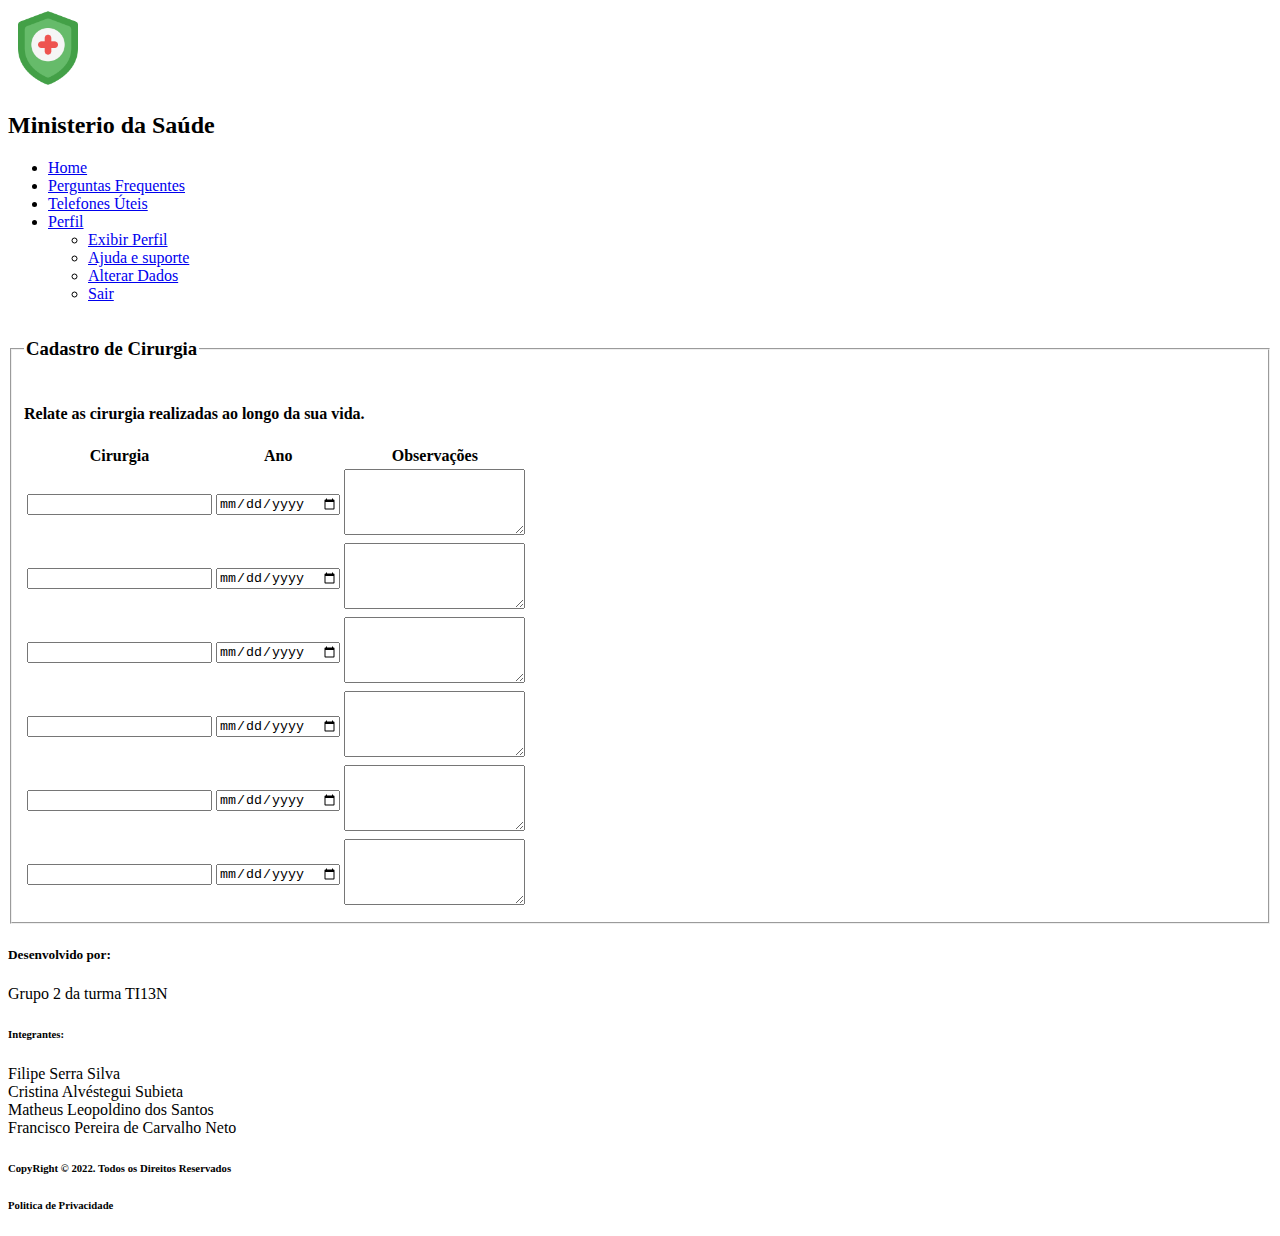
<file: templates/cirurgia.html>
<!DOCTYPE html>
<html lang="pt-BR">
  <head>
    <meta charset="UTF-8">
    <meta http-equiv="X-UA-Compatible" content="IE=edge">
    <meta name="viewport" content="width=device-width, initial-scale=1.0">
    <link rel="shortcut icon type" type="imagem/x-icon" href="../static/fotos/cirurgia.png">
    <title>Cirugias</title>
  </head>

  <header>
    <div>
        <img id="logo" height="80" src="../static/fotos/logo.png" lat="icone do logo saude">
        <h2 id="tituLogo">Ministerio da Saúde</h2>
        <nav>
            <ul>
                <li><a href="home.html">Home</a></li>
                <li><a href="#">Perguntas Frequentes</a></li>
                <li><a href="#">Telefones Úteis</a></li>
                <li><a href="#">Perfil</a>
                    <ul>
                        <li id="conEpri"><a href="#">Exibir Perfil</a></li>
                        <li><a href="#">Ajuda e suporte</a></li>
                        <li><a href="#">Alterar Dados</a></li>
                        <li><a href="#">Sair</a></li>
                    </ul>
                </li>
            </ul>
        </nav>
    </div>
</header>

  <body>
    <fieldset>
      <legend><h3>Cadastro de Cirurgia</h3></legend>
      <h4>Relate as cirurgia realizadas ao longo da sua vida.</h4>
      <table>
        <thead>
          <tr>
            <th>Cirurgia</th>
            <th>Ano</th>
            <th>Observações</th>
          </tr>
        </thead>

        <tbody>
          <tr>
            <form>
              <td><input type="text"></td>
              <td><input type="date"></td>
              <td><textarea rows="4"></textarea></td>
            </form>
          </tr>

          <tr>
            <form>
              <td><input type="text"></td>
              <td><input type="date"></td>
              <td><textarea rows="4"></textarea></td>
            </form>
          </tr>

          <tr>
            <form>
              <td><input type="text"></td>
              <td><input type="date"></td>
              <td><textarea rows="4"></textarea></td>
            </form>
          </tr>

          <tr>
            <form>
              <td><input type="text"></td>
              <td><input type="date"></td>
              <td><textarea rows="4"></textarea></td>
            </form>
          </tr>

          <tr>
            <form>
              <td><input type="text"></td>
              <td><input type="date"></td>
              <td><textarea rows="4"></textarea></td>
            </form>
          </tr>

          <tr>
            <form>
              <td><input type="text"></td>
              <td><input type="date"></td>
              <td><textarea rows="4"></textarea></td>
            </form>
          </tr>
        </tbody>
      </table>
    </fieldset>
    <footer>
      <div>
          <div>
              <h5 id="ti13n">Desenvolvido por:</h5><p>Grupo 2 da turma TI13N</p>
          </div>  
          
          <div id="equipe">
              <h6>Integrantes:</h6>
              <li>Filipe Serra Silva</li>
              <li>Cristina Alvéstegui Subieta</li>
              <li>Matheus Leopoldino dos Santos</li>
              <li>Francisco Pereira de Carvalho Neto</li>  
          </div>

          <div id="copyright">
              <h6>CopyRight &copy; 2022. Todos os Direitos Reservados</h6>
              <h6>Politica de Privacidade</h6>
          </div>
      </div>
  </footer>
  </body>
</html>
</file>
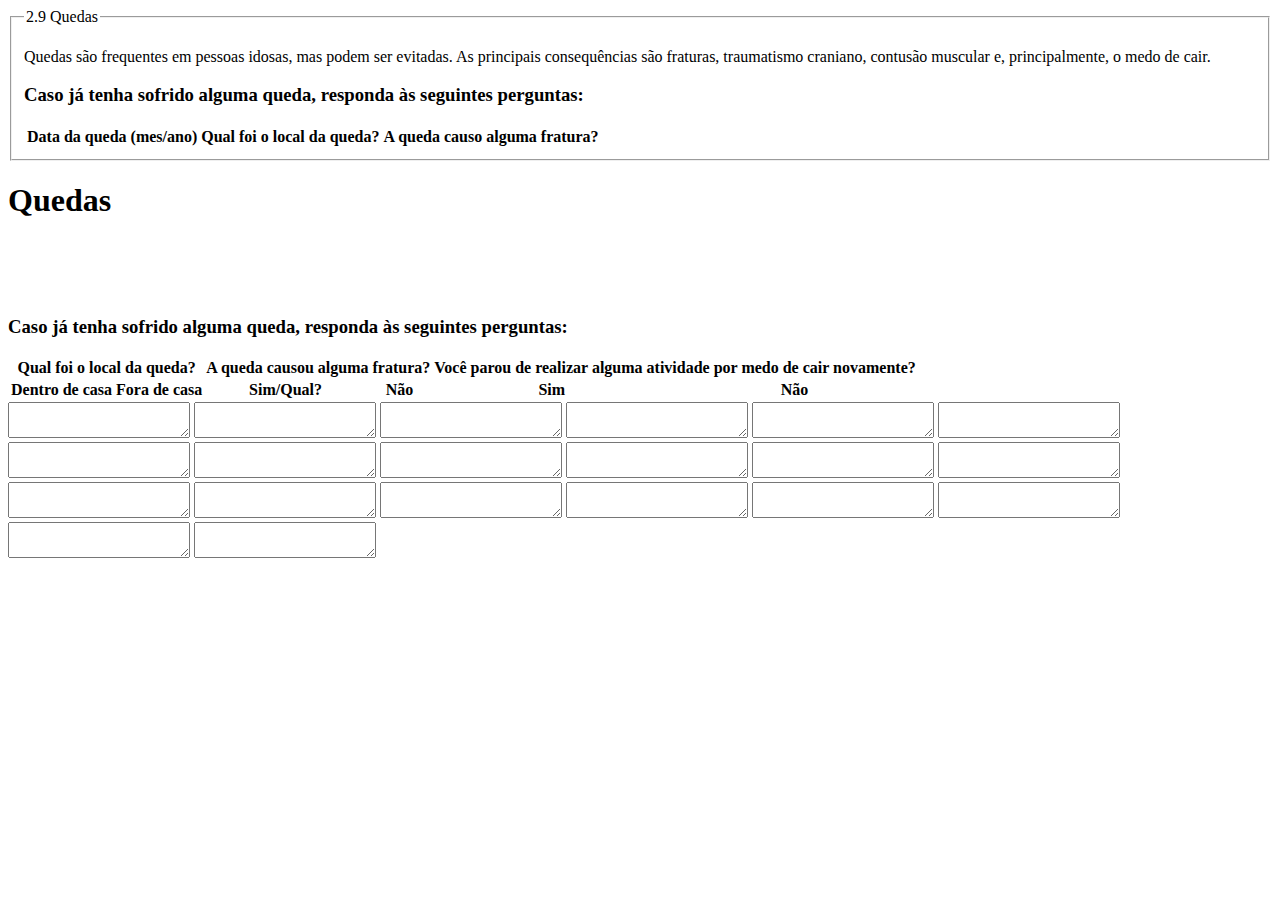
<file: templates/cntrlDeQuedas.html>
<!DOCTYPE html>
<html lang="pt-BR">
  <head>
    <meta charset="UTF-8">
    <meta http-equiv="X-UA-Compatible" content="IE=edge">
    <meta name="viewport" content="width=device-width, initial-scale=1.0">
    <title>Quedas</title>
  </head>
  <body>
    <fieldset>
      <legend>2.9 Quedas</legend>
      <p>Quedas são frequentes em pessoas idosas, mas podem ser evitadas. 
      As principais consequências são fraturas, traumatismo craniano, 
      contusão muscular e, principalmente, o medo de cair.</p>
      <h3>Caso já tenha sofrido alguma queda, responda às seguintes perguntas:</h3>
      <table>
        <thead>
          <tr>
            <th>Data da queda (mes/ano)</th>
            <th colspan="2">Qual foi o local da queda?</th>
            <th>A queda causo alguma fratura?</th>
          </tr>
        </thead>
      </table>
      
    </fieldset>
  </body>
</html>



<!DOCTYPEhtml>
<html> 
      <cabeça> 
        <meta  charset ="UTF-8"/>
        <Título></Título>
      </cabeça>
       <body>
        <!-- Todo o conteúdo do seu site -->
        <h1 >Quedas</h1>
        <br>
       <conjunto de campos> 
        <h2></h2>
        <br>
        <h3>Caso já tenha sofrido alguma queda, responda às seguintes perguntas:</h3>
       </body>
       <form>
         <table>
          <thead>
            <tr>
              <th colspan="2">Qual foi o local da queda?</th>
              <th colspan="2">A queda causou alguma fratura?</th>
              <th colspan="2">Você parou de realizar alguma atividade por medo de cair novamente?</th>
            </tr>
            <tr>
              <th>Dentro de casa</th>
              <th>Fora de casa</th>
              <th>Sim/Qual?</th>
              <th>Não</th>
              <th>Sim</th>
              <th>Não</th>
            </tr>
          </thead>
         </table>
         <textarea rows="2"></textarea></td>
         <textarea rows="2"></textarea></td>
         <textarea rows="2"></textarea></td>
         <textarea rows="2"></textarea></td>
         <textarea rows="2"></textarea></td>

         <textarea rows="2"></textarea></td>
         <textarea rows="2"></textarea></td>
         <textarea rows="2"></textarea></td>
         <textarea rows="2"></textarea></td>
         <textarea rows="2"></textarea></td>

         <textarea rows="2"></textarea></td>
         <textarea rows="2"></textarea></td>
         <textarea rows="2"></textarea></td>
         <textarea rows="2"></textarea></td>
         <textarea rows="2"></textarea></td>

         <textarea rows="2"></textarea></td>
         <textarea rows="2"></textarea></td>
         <textarea rows="2"></textarea></td>
         <textarea rows="2"></textarea></td>
         <textarea rows="2"></textarea></td>
           <body></body>
             <tr>
               <td></td>
               <td></td>
               <td></td>
               <td></td>
        </form>       
      </fieldset>
      </fieldset>
</html>
</file>
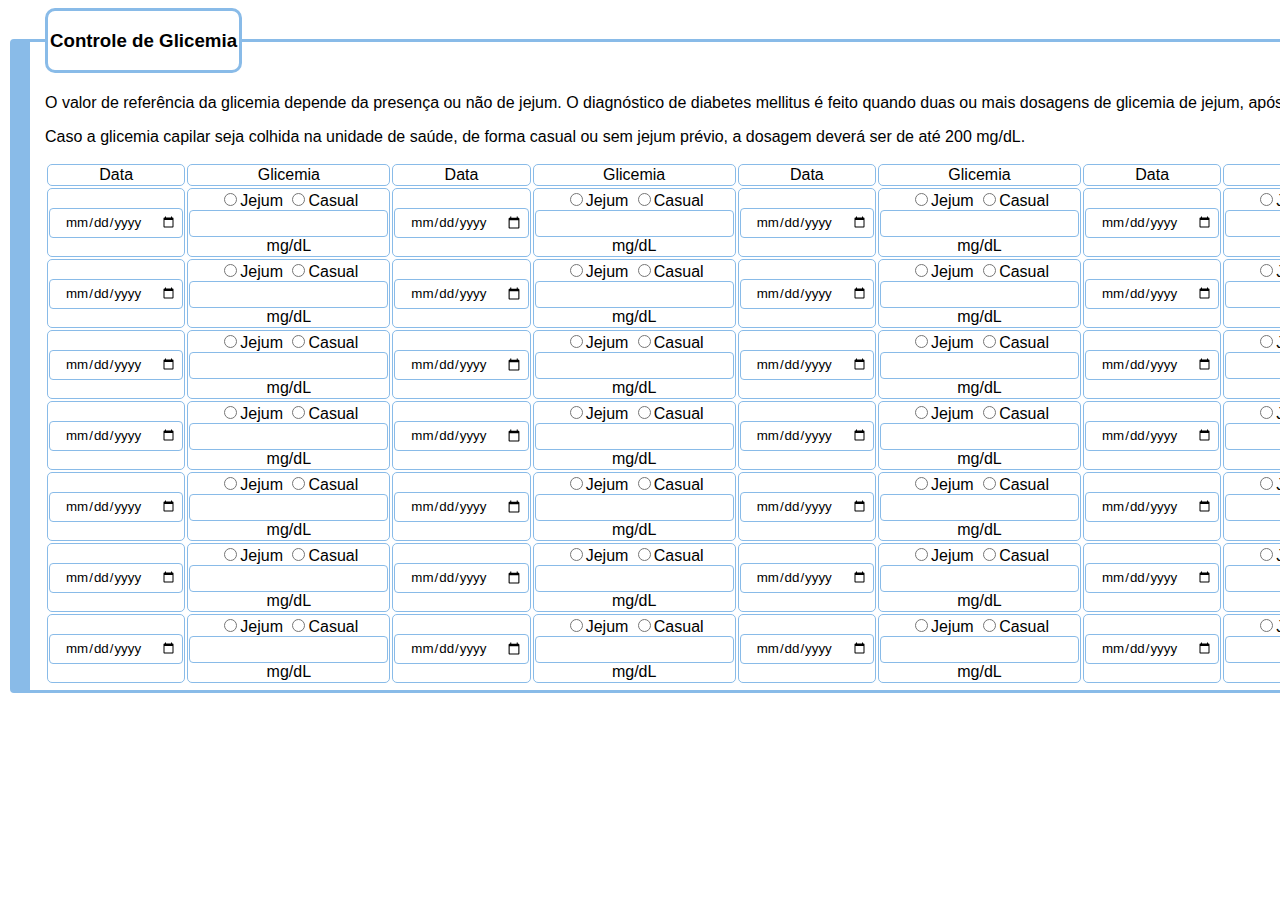
<file: templates/cntrlGlicemia.html>
<!DOCTYPE html>
<html lang="pt=BR">
    
    <head>
        <meta charset="UTF-8">
        <title>Glicemia</title>
        <link rel="stylesheet" type="text/css" href="../static/CSS/estiloCntrlGlicemia.css">
    </head>


    <body>

        <Fieldset>
            <legend><h3>Controle de Glicemia</h3></legend>
            <header>
                
                <p>O valor de referência da glicemia depende da presença ou não de jejum. O diagnóstico de diabetes mellitus é feito quando duas ou mais dosagens de glicemia de jejum, após jejum mínimo de 8h, são iguais ou maiores que 126 mg/dL.<p>Caso  a  glicemia  capilar  seja  colhida  na  unidade  de  saúde,  de  forma  casual  ou  sem  jejum prévio, a dosagem deverá ser de até 200 mg/dL.
            </header>

            <table>
                <thead>
                    <td>Data</td>
                    <td>Glicemia</td>
                    <td>Data</td>
                    <td>Glicemia</td>
                    <td>Data</td>
                    <td>Glicemia</td>
                    <td>Data</td>
                    <td>Glicemia</td>
                    <td>Data</td>
                    <td>Glicemia</td>
                    
                </thead>

                <tbody>
                    <td><input type="date"></td>  
                    <td><input type="radio" name="jejum/casual">Jejum <input type="radio" name="jejum/casual">Casual<br><input type="number">mg/dL</td>
                    <td><input type="date"></td>  
                    <td><input type="radio" name="jejum/casual">Jejum <input type="radio" name="jejum/casual">Casual<br><input type="number">mg/dL</td>
                    <td><input type="date"></td>  
                    <td><input type="radio" name="jejum/casual">Jejum <input type="radio" name="jejum/casual">Casual<br><input type="number">mg/dL</td>
                    <td><input type="date"></td>  
                    <td><input type="radio" name="jejum/casual">Jejum <input type="radio" name="jejum/casual">Casual<br><input type="number">mg/dL</td>
                    <td><input type="date"></td>  
                    <td><input type="radio" name="jejum/casual">Jejum <input type="radio" name="jejum/casual">Casual<br><input type="number">mg/dL</td>
                </tbody>

                <tbody>
                    <td><input type="date"></td>  
                    <td><input type="radio" name="jejum/casual">Jejum <input type="radio" name="jejum/casual">Casual<br><input type="number">mg/dL</td>
                    <td><input type="date"></td>  
                    <td><input type="radio" name="jejum/casual">Jejum <input type="radio" name="jejum/casual">Casual<br><input type="number">mg/dL</td>
                    <td><input type="date"></td>  
                    <td><input type="radio" name="jejum/casual">Jejum <input type="radio" name="jejum/casual">Casual<br><input type="number">mg/dL</td>
                    <td><input type="date"></td>  
                    <td><input type="radio" name="jejum/casual">Jejum <input type="radio" name="jejum/casual">Casual<br><input type="number">mg/dL</td>
                    <td><input type="date"></td>  
                    <td><input type="radio" name="jejum/casual">Jejum <input type="radio" name="jejum/casual">Casual<br><input type="number">mg/dL</td>
                </tbody>

                <tbody>
                    <td><input type="date"></td>  
                    <td><input type="radio" name="jejum/casual">Jejum <input type="radio" name="jejum/casual">Casual<br><input type="number">mg/dL</td>
                    <td><input type="date"></td>  
                    <td><input type="radio" name="jejum/casual">Jejum <input type="radio" name="jejum/casual">Casual<br><input type="number">mg/dL</td>
                    <td><input type="date"></td>  
                    <td><input type="radio" name="jejum/casual">Jejum <input type="radio" name="jejum/casual">Casual<br><input type="number">mg/dL</td>
                    <td><input type="date"></td>  
                    <td><input type="radio" name="jejum/casual">Jejum <input type="radio" name="jejum/casual">Casual<br><input type="number">mg/dL</td>
                    <td><input type="date"></td>  
                    <td><input type="radio" name="jejum/casual">Jejum <input type="radio" name="jejum/casual">Casual<br><input type="number">mg/dL</td>
                </tbody>

                <tbody>
                    <td><input type="date"></td>  
                    <td><input type="radio" name="jejum/casual">Jejum <input type="radio" name="jejum/casual">Casual<br><input type="number">mg/dL</td>
                    <td><input type="date"></td>  
                    <td><input type="radio" name="jejum/casual">Jejum <input type="radio" name="jejum/casual">Casual<br><input type="number">mg/dL</td>
                    <td><input type="date"></td>  
                    <td><input type="radio" name="jejum/casual">Jejum <input type="radio" name="jejum/casual">Casual<br><input type="number">mg/dL</td>
                    <td><input type="date"></td>  
                    <td><input type="radio" name="jejum/casual">Jejum <input type="radio" name="jejum/casual">Casual<br><input type="number">mg/dL</td>
                    <td><input type="date"></td>  
                    <td><input type="radio" name="jejum/casual">Jejum <input type="radio" name="jejum/casual">Casual<br><input type="number">mg/dL</td>
                </tbody>

                <tbody>
                    <td><input type="date"></td>  
                    <td><input type="radio" name="jejum/casual">Jejum <input type="radio" name="jejum/casual">Casual<br><input type="number">mg/dL</td>
                    <td><input type="date"></td>  
                    <td><input type="radio" name="jejum/casual">Jejum <input type="radio" name="jejum/casual">Casual<br><input type="number">mg/dL</td>
                    <td><input type="date"></td>  
                    <td><input type="radio" name="jejum/casual">Jejum <input type="radio" name="jejum/casual">Casual<br><input type="number">mg/dL</td>
                    <td><input type="date"></td>  
                    <td><input type="radio" name="jejum/casual">Jejum <input type="radio" name="jejum/casual">Casual<br><input type="number">mg/dL</td>
                    <td><input type="date"></td>  
                    <td><input type="radio" name="jejum/casual">Jejum <input type="radio" name="jejum/casual">Casual<br><input type="number">mg/dL</td>
                </tbody>

                <tbody>
                    <td><input type="date"></td>  
                    <td><input type="radio" name="jejum/casual">Jejum <input type="radio" name="jejum/casual">Casual<br><input type="number">mg/dL</td>
                    <td><input type="date"></td>  
                    <td><input type="radio" name="jejum/casual">Jejum <input type="radio" name="jejum/casual">Casual<br><input type="number">mg/dL</td>
                    <td><input type="date"></td>  
                    <td><input type="radio" name="jejum/casual">Jejum <input type="radio" name="jejum/casual">Casual<br><input type="number">mg/dL</td>
                    <td><input type="date"></td>  
                    <td><input type="radio" name="jejum/casual">Jejum <input type="radio" name="jejum/casual">Casual<br><input type="number">mg/dL</td>
                    <td><input type="date"></td>  
                    <td><input type="radio" name="jejum/casual">Jejum <input type="radio" name="jejum/casual">Casual<br><input type="number">mg/dL</td>
                </tbody>

                <tbody>
                    <td><input type="date"></td>  
                    <td><input type="radio" name="jejum/casual">Jejum <input type="radio" name="jejum/casual">Casual<br><input type="number">mg/dL</td>
                    <td><input type="date"></td>  
                    <td><input type="radio" name="jejum/casual">Jejum <input type="radio" name="jejum/casual">Casual<br><input type="number">mg/dL</td>
                    <td><input type="date"></td>  
                    <td><input type="radio" name="jejum/casual">Jejum <input type="radio" name="jejum/casual">Casual<br><input type="number">mg/dL</td>
                    <td><input type="date"></td>  
                    <td><input type="radio" name="jejum/casual">Jejum <input type="radio" name="jejum/casual">Casual<br><input type="number">mg/dL</td>
                    <td><input type="date"></td>  
                    <td><input type="radio" name="jejum/casual">Jejum <input type="radio" name="jejum/casual">Casual<br><input type="number">mg/dL</td>
                </tbody>

            </table>

        </Fieldset>






    </body>






</html>
</file>
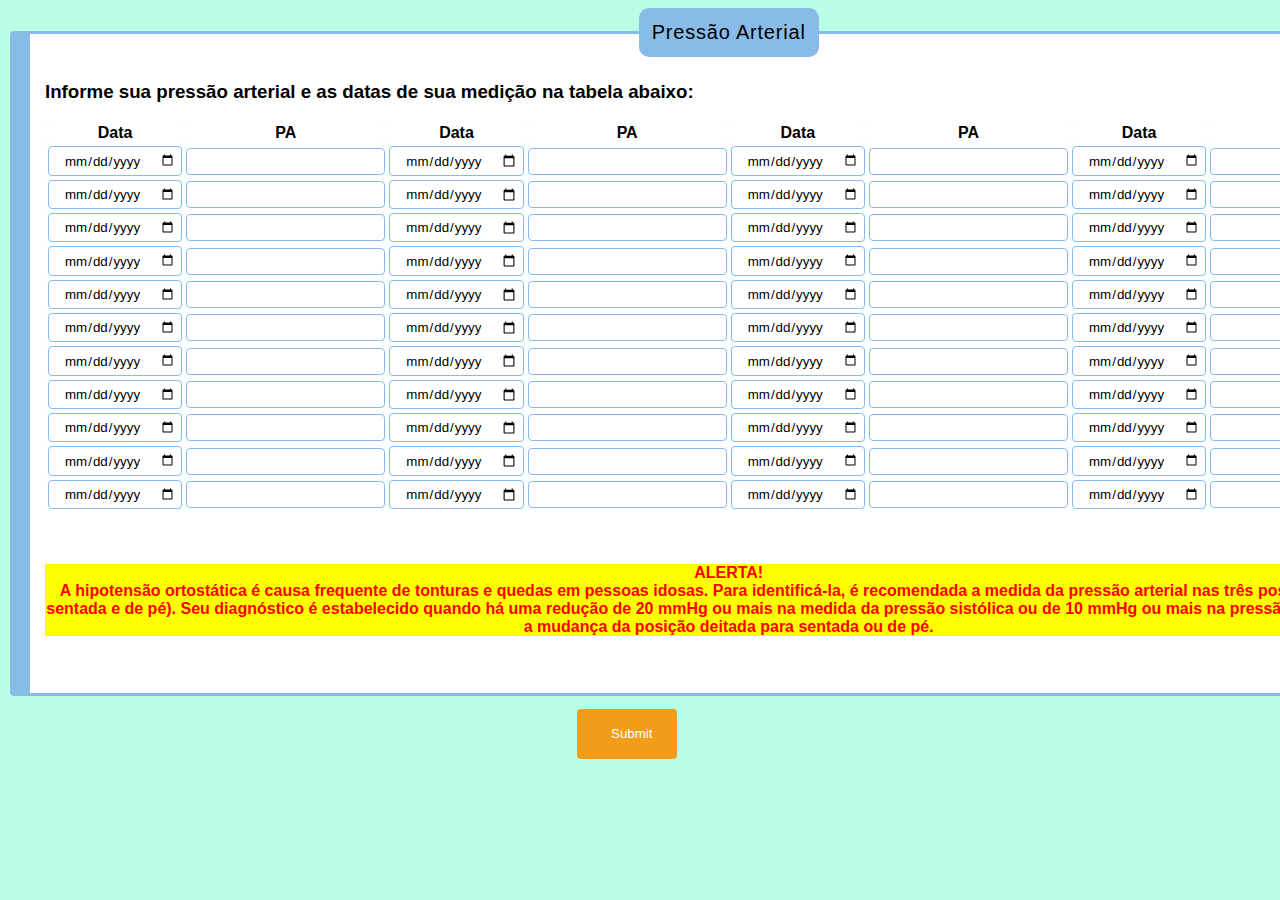
<file: templates/cntrlPressaoArterial.html>
<!DOCTYPE html>
<html lang="pt-BR">

    <head>
        <meta charset = "UTF-8"/>
        <title>Controle de Pressão Arterial</title>
        <link rel="stylesheet" type="text/css" href="../static/CSS/estiloCntrlPressaoArterial.css">

    </head>

    <body>
        <fieldset>
            <legend>Pressão Arterial</legend>
            <h3>Informe sua pressão arterial e as datas de sua medição na tabela abaixo:</h3>
            <table>
                <thead>
                    <th>Data</th>
                    <th>PA</th>
                    <th>Data</th>
                    <th>PA</th>
                    <th>Data</th>
                    <th>PA</th>
                    <th>Data</th>
                    <th>PA</th>
                </thead>

                <tbody>
                    <tr>
                        <form>
                            <td><input type="date"></td>
                            <td><input type="number"></td>
                            <td><input type="date"></td>
                            <td><input type="number"></td>
                            <td><input type="date"></td>
                            <td><input type="number"></td>
                            <td><input type="date"></td>
                            <td><input type="number"></td>
                        </form>    
                    </tr>
                    
                    <tr>
                        <form>
                            <td><input type="date"></td>
                            <td><input type="number"></td>
                            <td><input type="date"></td>
                            <td><input type="number"></td>
                            <td><input type="date"></td>
                            <td><input type="number"></td>
                            <td><input type="date"></td>
                            <td><input type="number"></td>
                        </form>
                    </tr>
                
                    <tr>
                        <form>
                            <td><input type="date"></td>
                            <td><input type="number"></td>
                            <td><input type="date"></td>
                            <td><input type="number"></td>
                            <td><input type="date"></td>
                            <td><input type="number"></td>
                            <td><input type="date"></td>
                            <td><input type="number"></td>
                        </form>
                    </tr>

                    <tr>
                        <form>
                            <td><input type="date"></td>
                            <td><input type="number"></td>
                            <td><input type="date"></td>
                            <td><input type="number"></td>
                            <td><input type="date"></td>
                            <td><input type="number"></td>
                            <td><input type="date"></td>
                            <td><input type="number"></td>
                        </form>
                    </tr>
                
                   <tr>
                        <form>
                            <td><input type="date"></td>
                            <td><input type="number"></td>
                            <td><input type="date"></td>
                            <td><input type="number"></td>
                            <td><input type="date"></td>
                            <td><input type="number"></td>
                            <td><input type="date"></td>
                            <td><input type="number"></td>
                        </form> 
                    </tr>
                
                    <tr>
                        <form>
                            <td><input type="date"></td>
                            <td><input type="number"></td>
                            <td><input type="date"></td>
                            <td><input type="number"></td>
                            <td><input type="date"></td>
                            <td><input type="number"></td>
                            <td><input type="date"></td>
                            <td><input type="number"></td>
                        </form>
                    </tr>
               
                    <tr>
                        <form>
                            <td><input type="date"></td>
                            <td><input type="number"></td>
                            <td><input type="date"></td>
                            <td><input type="number"></td>
                            <td><input type="date"></td>
                            <td><input type="number"></td>
                            <td><input type="date"></td>
                            <td><input type="number"></td>
                        </form> 
                    </tr>
               
                    <tr>
                        <form>
                            <td><input type="date"></td>
                            <td><input type="number"></td>
                            <td><input type="date"></td>
                            <td><input type="number"></td>
                            <td><input type="date"></td>
                            <td><input type="number"></td>
                            <td><input type="date"></td>
                            <td><input type="number"></td>
                        </form> 
                    </tr>
                
                    <tr>
                        <form>
                            <td><input type="date"></td>
                            <td><input type="number"></td>
                            <td><input type="date"></td>
                            <td><input type="number"></td>
                            <td><input type="date"></td>
                            <td><input type="number"></td>
                            <td><input type="date"></td>
                            <td><input type="number"></td>
                        </form> 
                    </tr>
                
                    <tr>
                        <form>
                            <td><input type="date"></td>
                            <td><input type="number"></td>
                            <td><input type="date"></td>
                            <td><input type="number"></td>
                            <td><input type="date"></td>
                            <td><input type="number"></td>
                            <td><input type="date"></td>
                            <td><input type="number"></td>
                        </form> 
                    </tr>
                
                    <tr>
                        <form>
                            <td><input type="date"></td>
                            <td><input type="number"></td>
                            <td><input type="date"></td>
                            <td><input type="number"></td>
                            <td><input type="date"></td>
                            <td><input type="number"></td>
                            <td><input type="date"></td>
                            <td><input type="number"></td>
                        </form> 
                    </tr>
                </tbody>
            </table>
            <br><br>
            <p><strong>ALERTA!<br>A hipotensão ortostática é causa frequente de tonturas e quedas em pessoas 
            idosas. Para identificá-la, é recomendada a medida da pressão arterial nas três posições 
            (deitada, sentada e de pé). Seu diagnóstico é estabelecido quando há uma redução de 20 mmHg ou mais
            na medida da pressão sistólica ou de 10 mmHg ou mais na pressão diastólica, com a mudança da posição deitada para sentada ou de pé.</strong></p>
            <br><br>
        </fieldset>

        <form>
            <span>
                <input type="submit">
            </span>
        </form>
    </body>

    <footer>
        
    </footer>
</html>
</file>
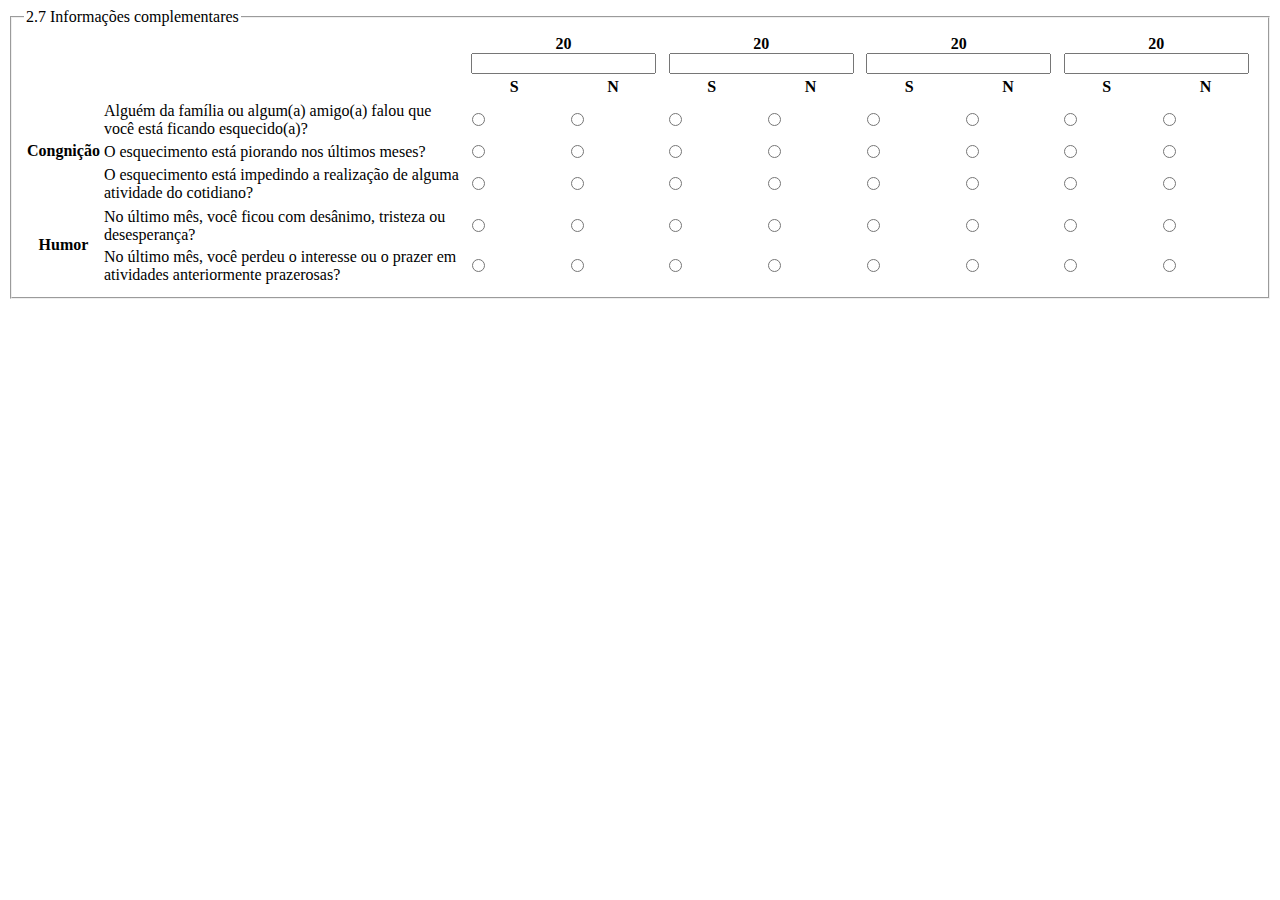
<file: templates/complementar.html>
<!DOCTYPE html>
<html lang="pt-BR">
    <head>
        <meta charset="UTF-8">
        <meta http-equiv="X-UA-Compatible" content="IE=edge">
        <meta name="viewport" content="width=device-width, initial-scale=1.0">
        <title>Complementar</title>
    </head>

    <body>
        <fieldset>
            <legend>2.7 Informações complementares</legend>
            <table>
                <thead>
                    <tr>
                        <th></th>
                        <th></th>
                        <form>
                            <th colspan="2">20<input type="number"></th>
                            <th colspan="2">20<input type="number"></th>
                            <th colspan="2">20<input type="number"></th>
                            <th colspan="2">20<input type="number" ></th>
                        </form>
                    </tr>

                    <tr>
                        <th></th>  
                        <th></th>
                        <th>S</th>
                        <th>N</th>

                        <th>S</th>
                        <th>N</th>

                        <th>S</th>
                        <th>N</th>

                        <th>S</th>
                        <th>N</th>
                                        
                    </tr>
                </thead>

                <tbody>
                    <tr>
                        <th rowspan="4">Congnição</th>
                    </tr>

                    <tr>
                        <td>Alguém da família ou algum(a) amigo(a) falou que você está ficando esquecido(a)?</td>
                        <form>
                            <td><input type="radio" value="Sim"></td>       
                            <td><input type="radio" value="Não"></td>              
                            <td><input type="radio" value="Sim"></td>
                            <td><input type="radio" value="Não"></td>
                            <td><input type="radio" value="Sim"></td>                        
                            <td><input type="radio" value="Não"></td>
                            <td><input type="radio" value="Sim"></td>    
                            <td><input type="radio" value="Não"></td>  
                        </form>
                    </tr>

                    <tr>
                        <td>O esquecimento está piorando nos últimos meses?</td>
                        <form>
                            <td><input type="radio" value="Sim"></td>       
                            <td><input type="radio" value="Não"></td>              
                            <td><input type="radio" value="Sim"></td>
                            <td><input type="radio" value="Não"></td>
                            <td><input type="radio" value="Sim"></td>                        
                            <td><input type="radio" value="Não"></td>
                            <td><input type="radio" value="Sim"></td>    
                            <td><input type="radio" value="Não"></td>
                        </form>  
                    </tr>

                    <tr>
                        <td>O esquecimento está impedindo a realização de alguma atividade do cotidiano?</td>
                        <form>
                            <td><input type="radio" value="Sim"></td>       
                            <td><input type="radio" value="Não"></td>              
                            <td><input type="radio" value="Sim"></td>
                            <td><input type="radio" value="Não"></td>
                            <td><input type="radio" value="Sim"></td>                        
                            <td><input type="radio" value="Não"></td>
                            <td><input type="radio" value="Sim"></td>    
                            <td><input type="radio" value="Não"></td> 
                        </form> 
                    </tr>

                    <tr>
                        <th rowspan="3">Humor</th>
                    </tr>

                    <tr>
                        <td>No último mês, você ficou com desânimo, tristeza ou desesperança? </td>
                        <form>
                            <td><input type="radio" value="Sim"></td>       
                            <td><input type="radio" value="Não"></td>              
                            <td><input type="radio" value="Sim"></td>
                            <td><input type="radio" value="Não"></td>
                            <td><input type="radio" value="Sim"></td>                        
                            <td><input type="radio" value="Não"></td>
                            <td><input type="radio" value="Sim"></td>    
                            <td><input type="radio" value="Não"></td>
                        </form>  
                    </tr>

                    <tr>
                        <td>No último mês, você perdeu o interesse ou o prazer em atividades anteriormente prazerosas?</td>
                        <form>
                            <td><input type="radio" value="Sim"></td>       
                            <td><input type="radio" value="Não"></td>              
                            <td><input type="radio" value="Sim"></td>
                            <td><input type="radio" value="Não"></td>
                            <td><input type="radio" value="Sim"></td>                        
                            <td><input type="radio" value="Não"></td>
                            <td><input type="radio" value="Sim"></td>    
                            <td><input type="radio" value="Não"></td>  
                        </form>
                    </tr>
                </tbody>  
            </table>        
        </fieldset><!---->                 
    </body>
</html>
</file>
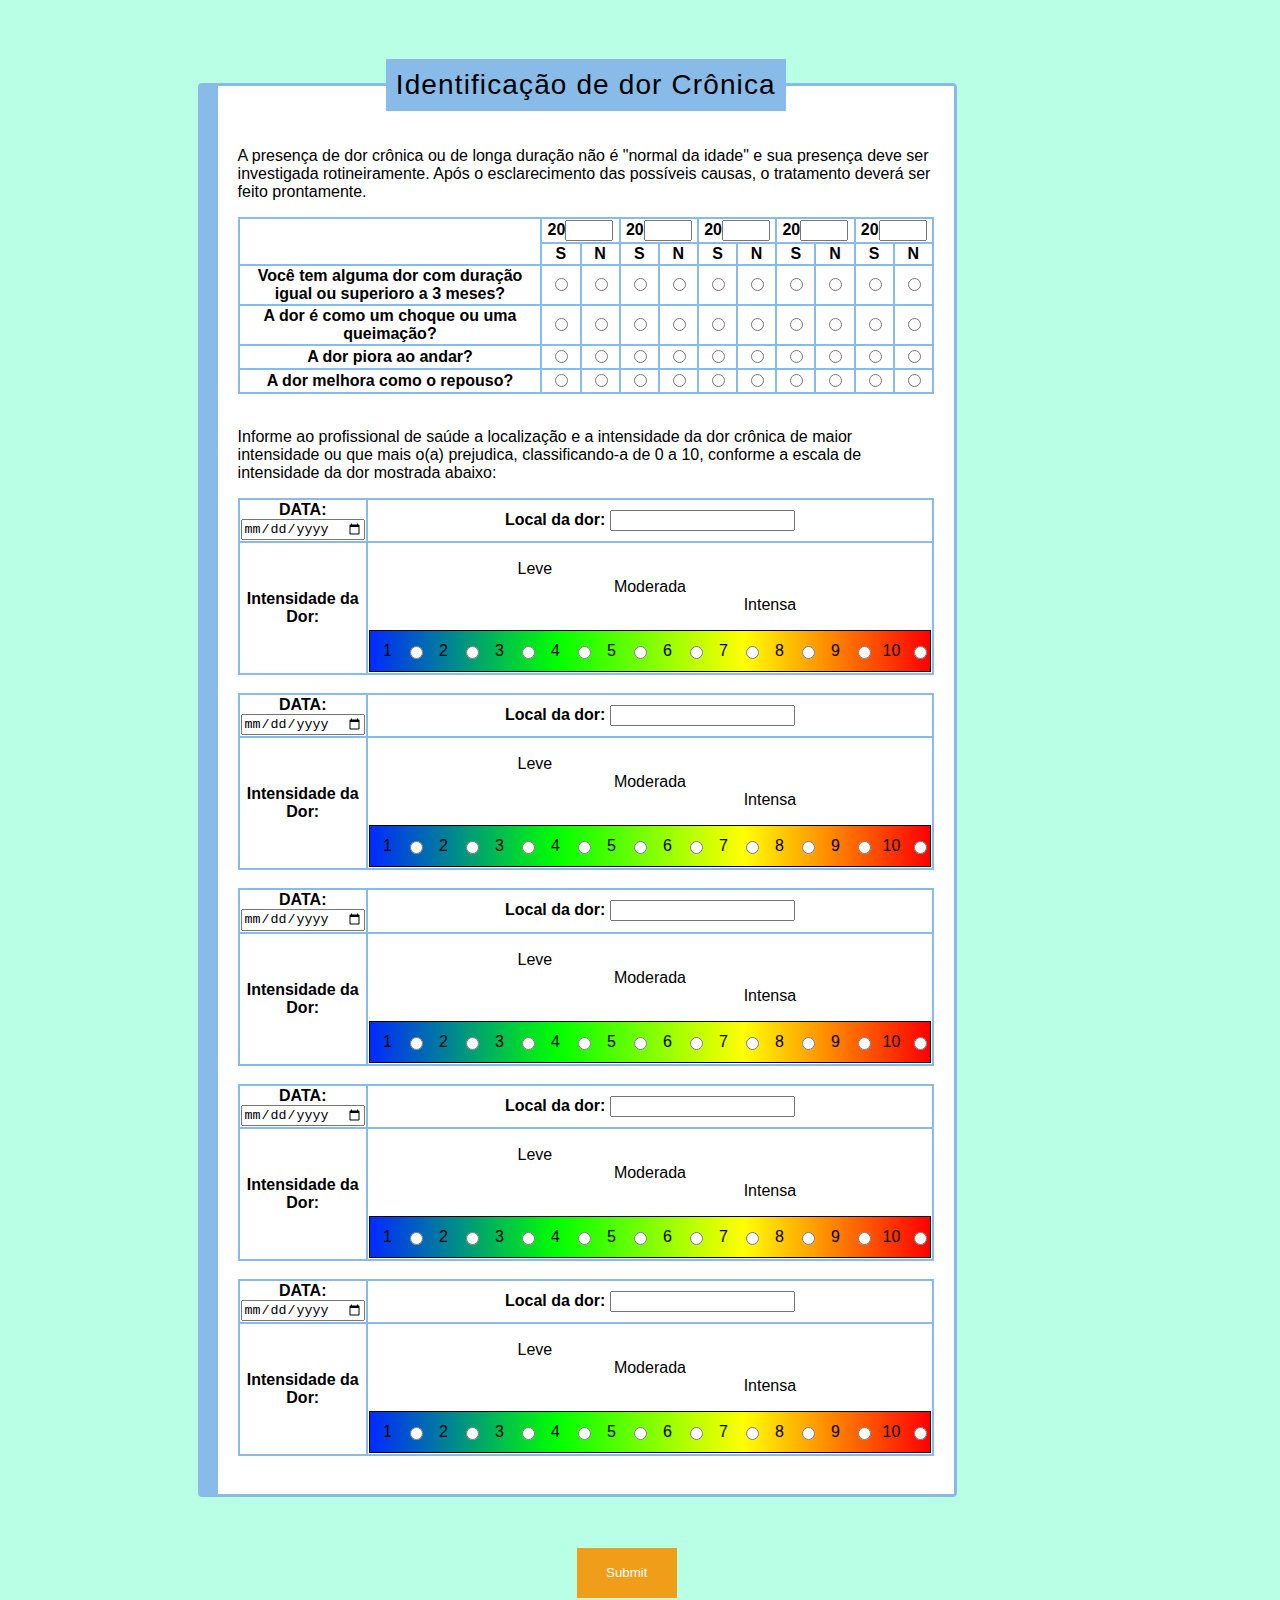
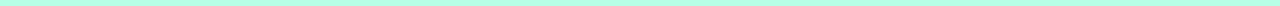
<file: templates/dorCronica.html>
<!DOCTYPE html>
<html lang="pt-BR">
    <head>
        <title>Identificação de Dor Crõnica</title>
        <meta charset="UTF-8"/>
        <meta name="viewport" content="width=device-width, initial-scale=1.0">
        <link rel="stylesheet" type="text/css" href="../static/CSS/estilodor.css"></link>
    </head>

    <body>
        <form>
            <fieldset>
                <legend class="legendtitulo">Identificação de dor Crônica</legend>
                <p>A presença de dor crônica ou de longa duração não é "normal da idade"
                   e sua presença deve ser investigada rotineiramente. Após o esclarecimento
                   das possíveis causas, o tratamento deverá ser feito prontamente. 
                </p>
                <table width="100%">
                    <thead>
                        <tr>
                            <td rowspan="2"></td>
                            <th colspan="2" class="inpuAno">20<input type="number"></th>
                            <th colspan="2" class="inpuAno">20<input type="number"></th>
                            <th colspan="2" class="inpuAno">20<input type="number"></th>
                            <th colspan="2" class="inpuAno">20<input type="number"></th>
                            <th colspan="2" class="inpuAno">20<input type="number"></th>
                        </tr>
                        <tr>
                            
                            <th>S</th>
                            <th>N</th>
                            <th>S</th>
                            <th>N</th>
                            <th>S</th>
                            <th>N</th>
                            <th>S</th>
                            <th>N</th>
                            <th>S</th>
                            <th>N</th>
                        </tr>
                    </thead>
                    <tbody>
                       <tr class="azul">
                        <th class="azul">Você tem alguma dor com duração igual ou superioro a 3 meses?</th>
                        <form>
                            <td class="azul"><input type="radio" name="peso1" value="sim"></td>
                            <td class="azul"><input type="radio" name="peso1" value="não"></td>
                            <td class="azul"><input type="radio" name="peso2" value="sim"></td>
                            <td class="azul"><input type="radio" name="peso2" value="não"></td>
                            <td class="azul"><input type="radio" name="peso3" value="sim"></td>
                            <td class="azul"><input type="radio" name="peso3" value="não"></td>
                            <td class="azul"><input type="radio" name="peso4" value="sim"></td>
                            <td class="azul"><input type="radio" name="peso5" value="não"></td>
                            <td class="azul"><input type="radio" name="peso6" value="não"></td>
                            <td class="azul"><input type="radio" name="peso7" value="não"></td>
                        </form>
                    </tr>
                    <tr class="azul">
                        <th>A dor é como um choque ou uma queimação?</th>
                        <form>
                            <td><input type="radio" name="peso1" value="sim"></td>
                            <td><input type="radio" name="peso1" value="não"></td>
                            <td><input type="radio" name="peso2" value="sim"></td>
                            <td><input type="radio" name="peso2" value="não"></td>
                            <td><input type="radio" name="peso3" value="sim"></td>
                            <td><input type="radio" name="peso3" value="não"></td>
                            <td><input type="radio" name="peso4" value="sim"></td>
                            <td><input type="radio" name="peso5" value="não"></td>
                            <td><input type="radio" name="peso6" value="não"></td>
                            <td><input type="radio" name="peso7" value="não"></td>
                        </form>
                    </tr>
                    <tr class="azul">
                        <th>A dor piora ao andar?</th>
                        <form>
                            <td><input type="radio" name="peso1" value="sim"></td>
                            <td><input type="radio" name="peso1" value="não"></td>
                            <td><input type="radio" name="peso2" value="sim"></td>
                            <td><input type="radio" name="peso2" value="não"></td>
                            <td><input type="radio" name="peso3" value="sim"></td>
                            <td><input type="radio" name="peso3" value="não"></td>
                            <td><input type="radio" name="peso4" value="sim"></td>
                            <td><input type="radio" name="peso5" value="não"></td>
                            <td><input type="radio" name="peso6" value="não"></td>
                            <td><input type="radio" name="peso7" value="não"></td>
                        </form>
                    </tr>
                    <tr class="azul">
                        <th>A dor melhora como o repouso?</th>
                        <form>
                            <td><input type="radio" name="peso1" value="sim"></td>
                            <td><input type="radio" name="peso1" value="não"></td>
                            <td><input type="radio" name="peso2" value="sim"></td>
                            <td><input type="radio" name="peso2" value="não"></td>
                            <td><input type="radio" name="peso3" value="sim"></td>
                            <td><input type="radio" name="peso3" value="não"></td>
                            <td><input type="radio" name="peso4" value="sim"></td>
                            <td><input type="radio" name="peso5" value="não"></td>
                            <td><input type="radio" name="peso6" value="não"></td>
                            <td><input type="radio" name="peso7" value="não"></td>
                        </form>
                    </tr>
                </tbody>
            </table><br>

                <p>Informe ao profissional de saúde a localização e a intensidade
                da dor crônica de maior intensidade ou que mais o(a) prejudica, 
                classificando-a de 0 a 10, conforme a escala de intensidade da dor mostrada abaixo:</p>

                <table>
                    <thead>
                        <tr>
                            <th>DATA: <input type="date"></th>
                            <th>Local da dor: <input></th>
                        </tr>
                    </thead>
                    <tbody>
                        <tr>
                            <th>Intensidade da Dor:</th>
                            <td> <div id="escalalabel"><p><span id="leve">Leve</span> Moderada   <span id="intensa">Intensa</span></p></div>
                                <div id="escalador"> 
                                    <input type="radio" name="escala" id="intensa10" value="intensa10"><label for="intensa10">10</label>
                                    <input type="radio" name="escala" id="intensa9" value="intensa9"><label for="intensa9">9</label>
                                    <input type="radio" name="escala" id="intensa8" value="intensa8"><label for="intensa8">8</label>
                                    <input type="radio" name="escala" id="moderada7" value="moderada7"><label for="moderada7">7</label>
                                    <input type="radio" name="escala" id="moderada6" value="moderada6"><label for="moderada6">6</label>
                                    <input type="radio" name="escala" id="moderada5" value="moderada5"><label for="moderada5">5</label>
                                    <input type="radio" name="escala" id="moderada4" value="moderada4"><label for="moderada4">4</label>
                                    <input type="radio" name="escala" id="moderada3" value="moderada3"><label for="moderada3">3</label>
                                    <input type="radio" name="escala" id="leve2" value="leve2"><label for="leve2">2</label>
                                    <input type="radio" name="escala" id="leve1" value="leve1"><label for="leve1">1</label>
                                </div>
                            </td>
                        </tr>
                    </tbody>
                </table><br>
            
                <table>
                    <thead>
                        <tr>
                            <th>DATA: <input type="date"></th>
                            <th>Local da dor: <input></th>
                        </tr>
                    </thead>
                    <tbody>
                        <tr>
                            <th>Intensidade da Dor:</th>
                            <td> <div id="escalalabel"><p><span id="leve">Leve</span> Moderada   <span id="intensa">Intensa</span></p></div>
                                <div id="escalador"> 
                                    <input type="radio" name="escala1" id="intensa10" value="intensa10"><label for="intensa10">10</label>
                                    <input type="radio" name="escala1" id2="intensa9" value="intensa9"><label for="intensa9">9</label>
                                    <input type="radio" name="escala1" id="intensa8" value="intensa8"><label for="intensa8">8</label>
                                    <input type="radio" name="escala1" id="moderada7" value="moderada7"><label for="moderada7">7</label>
                                    <input type="radio" name="escala1" id="moderada6" value="moderada6"><label for="moderada6">6</label>
                                    <input type="radio" name="escala1" id="moderada5" value="moderada5"><label for="moderada5">5</label>
                                    <input type="radio" name="escala1" id="moderada4" value="moderada4"><label for="moderada4">4</label>
                                    <input type="radio" name="escala1" id="moderada3" value="moderada3"><label for="moderada3">3</label>
                                    <input type="radio" name="escala1" id="leve2" value="leve2"><label for="leve2">2</label>
                                    <input type="radio" name="escala1" id="leve1" value="leve1"><label for="leve1">1</label>
                                </div>
                            </td>
                        </tr>
                    </tbody>
                </table><br>

                <table>
                    <thead>
                        <tr>
                            <th>DATA: <input type="date"></th>
                            <th>Local da dor: <input></th>
                        </tr>
                    </thead>
                    <tbody>
                        <tr>
                            <th>Intensidade da Dor:</th>
                            <td> <div id="escalalabel"><p><span id="leve">Leve</span> Moderada   <span id="intensa">Intensa</span></p></div>
                                <div id="escalador"> 
                                    <input type="radio" name="escala2" id="intensa10" value="intensa10"><label for="intensa10">10</label>
                                    <input type="radio" name="escala2" id="intensa9" value="intensa9"><label for="intensa9">9</label>
                                    <input type="radio" name="escala2" id="intensa8" value="intensa8"><label for="intensa8">8</label>
                                    <input type="radio" name="escala2" id="moderada7" value="moderada7"><label for="moderada7">7</label>
                                    <input type="radio" name="escala2" id="moderada6" value="moderada6"><label for="moderada6">6</label>
                                    <input type="radio" name="escala2" id="moderada5" value="moderada5"><label for="moderada5">5</label>
                                    <input type="radio" name="escala2" id="moderada4" value="moderada4"><label for="moderada4">4</label>
                                    <input type="radio" name="escala2" id="moderada3" value="moderada3"><label for="moderada3">3</label>
                                    <input type="radio" name="escala2" id="leve2" value="leve2"><label for="leve2">2</label>
                                    <input type="radio" name="escala2" id="leve1" value="leve1"><label for="leve1">1</label>
                                </div>
                            </td>
                        </tr>
                    </tbody>
                </table><br>

                <table>
                    <thead>
                        <tr>
                            <th>DATA: <input type="date"></th>
                            <th>Local da dor: <input></th>
                        </tr>
                    </thead>
                    <tbody>
                        <tr>
                            <th>Intensidade da Dor:</th>
                            <td> <div id="escalalabel"><p><span id="leve">Leve</span> Moderada   <span id="intensa">Intensa</span></p></div>
                                <div id="escalador"> 
                                    <input type="radio" name="escala3" id="intensa10" value="intensa10"><label for="intensa10">10</label>
                                    <input type="radio" name="escala3" id="intensa9" value="intensa9"><label for="intensa9">9</label>
                                    <input type="radio" name="escala3" id="intensa8" value="intensa8"><label for="intensa8">8</label>
                                    <input type="radio" name="escala3" id="moderada7" value="moderada7"><label for="moderada7">7</label>
                                    <input type="radio" name="escala3" id="moderada6" value="moderada6"><label for="moderada6">6</label>
                                    <input type="radio" name="escala3" id="moderada5" value="moderada5"><label for="moderada5">5</label>
                                    <input type="radio" name="escala3" id="moderada4" value="moderada4"><label for="moderada4">4</label>
                                    <input type="radio" name="escala3" id="moderada3" value="moderada3"><label for="moderada3">3</label>
                                    <input type="radio" name="escala3" id="leve2" value="leve2"><label for="leve2">2</label>
                                    <input type="radio" name="escala3" id="leve1" value="leve1"><label for="leve1">1</label>
                                </div>
                            </td>
                        </tr>
                    </tbody>
                </table><br>

                <table>
                    <thead>
                        <tr>
                            <th>DATA: <input type="date"></th>
                            <th>Local da dor: <input></th>
                        </tr>
                    </thead>
                    <tbody>
                        <tr>
                            <th>Intensidade da Dor:</th>
                            <td> <div id="escalalabel"><p><span id="leve">Leve</span> Moderada   <span id="intensa">Intensa</span></p></div>
                                <div id="escalador"> 
                                    <input type="radio" name="escala5" id="intensa10" value="intensa10"><label for="intensa10">10</label>
                                    <input type="radio" name="escala5" id="intensa9" value="intensa9"><label for="intensa9">9</label>
                                    <input type="radio" name="escala5" id="intensa8" value="intensa8"><label for="intensa8">8</label>
                                    <input type="radio" name="escala5" id="moderada7" value="moderada7"><label for="moderada7">7</label>
                                    <input type="radio" name="escala5" id="moderada6" value="moderada6"><label for="moderada6">6</label>
                                    <input type="radio" name="escala5" id="moderada5" value="moderada5"><label for="moderada5">5</label>
                                    <input type="radio" name="escala5" id="moderada4" value="moderada4"><label for="moderada4">4</label>
                                    <input type="radio" name="escala5" id="moderada3" value="moderada3"><label for="moderada3">3</label>
                                    <input type="radio" name="escala5" id="leve2" value="leve2"><label for="leve2">2</label>
                                    <input type="radio" name="escala5" id="leve1" value="leve1"><label for="leve1">1</label>
                                </div>
                            </td>
                        </tr>
                    </tbody>
                </table><br>
                
            </fieldset>
            
            <span>
                <input type="submit">
            </span>
        </form>
    </body>
</html>
</file>
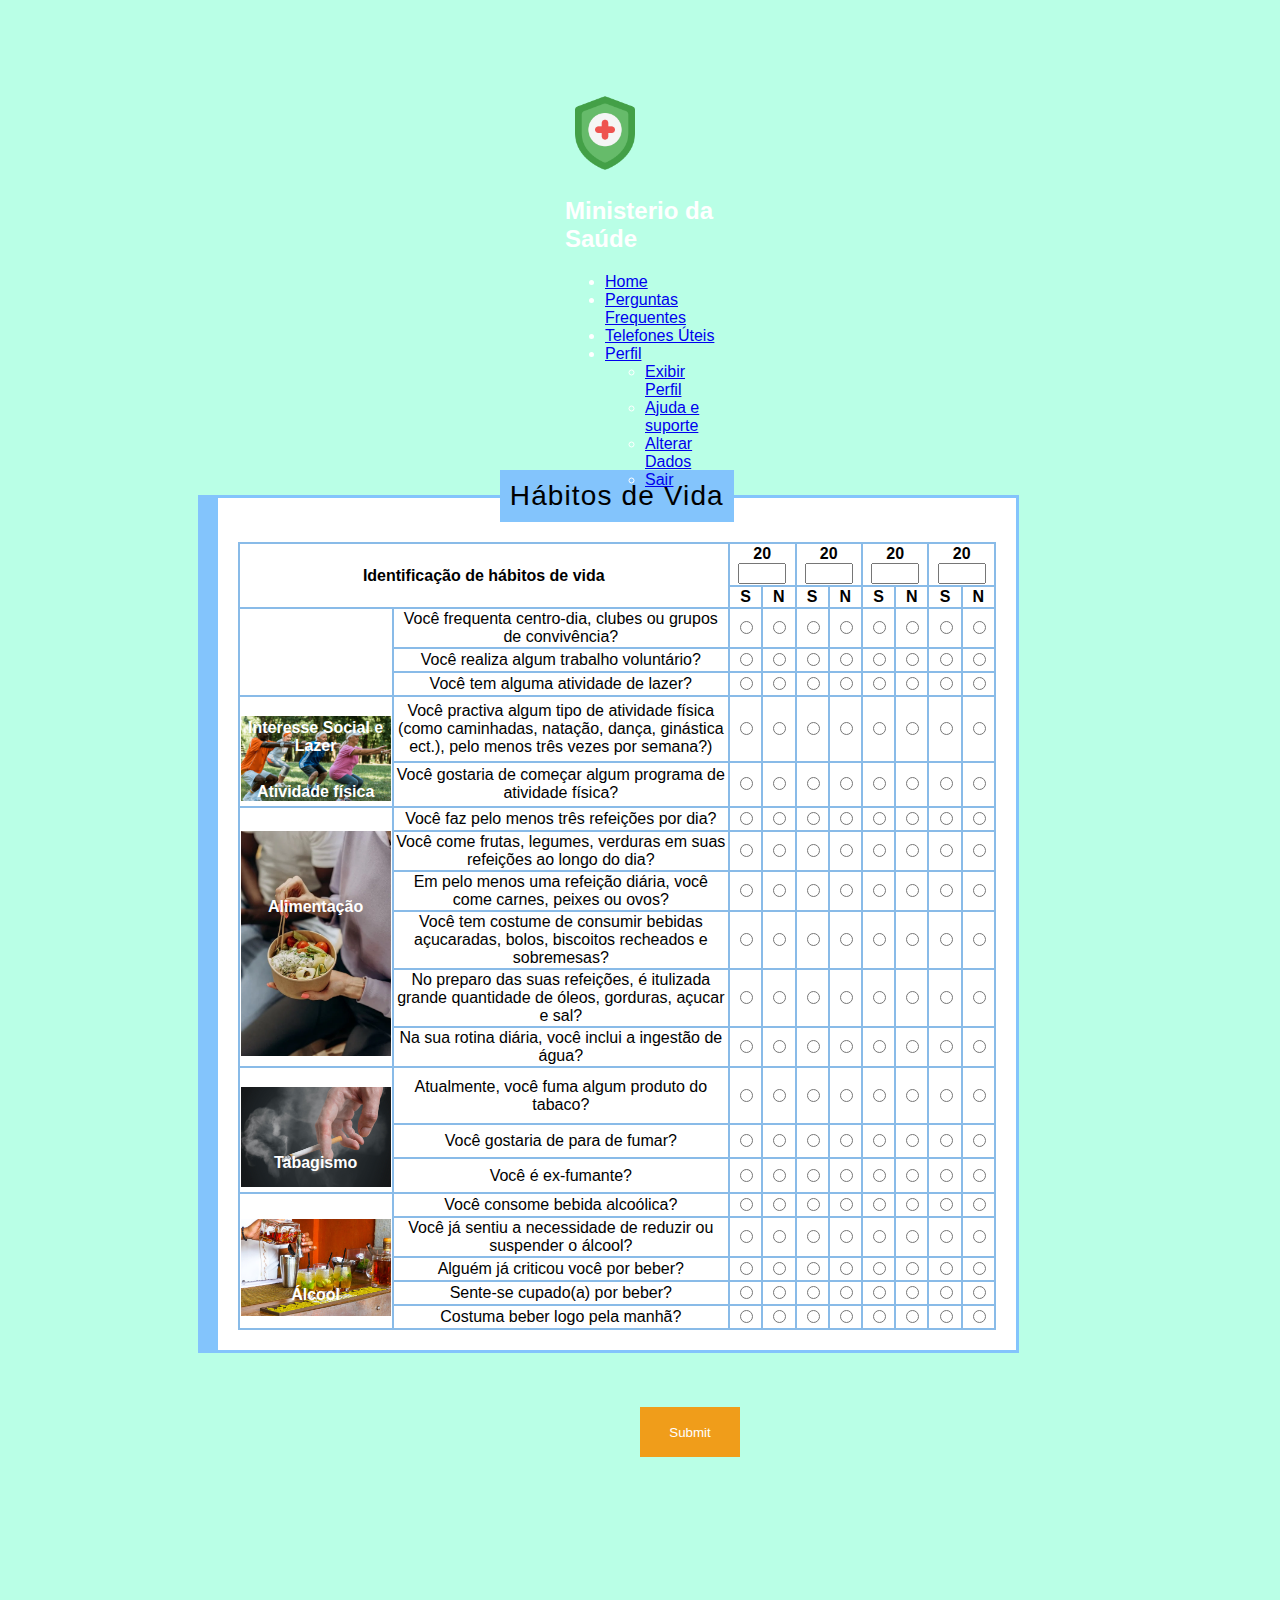
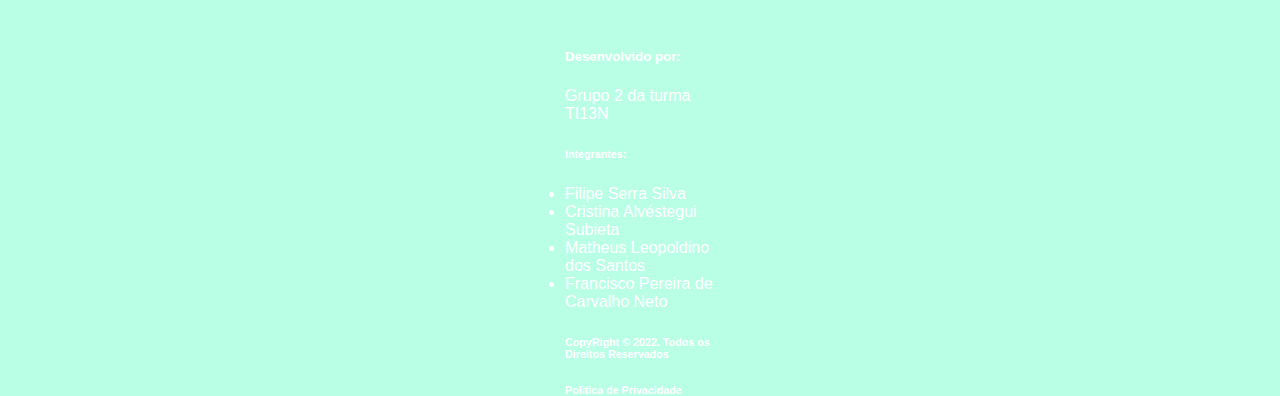
<file: templates/habitosVida.html>
<!DOCTYPE html>
<html lang="pt-BR">
    <head>
        <title>Hábitos de Vida</title>
        <meta charset="UTF-8"/>
        <meta name="viewport" content="width=device-width, initial-scale=1.0">
        <link rel="stylesheet" type="text/css" href="../static/CSS/estilovida.css"></link>
        <link rel="preconnect" href="https://fonts.gstatic.com" crossorigin>
        <link href="https://fonts.googleapis.com/css2?family=Battambang&display=swap" rel="stylesheet">
        <link rel="shortcut icon type" type="imagem/x-icon" href="../static/fotos/exercicio.png">
    </head>
    <header>
        <div>
            <img id="logo" height="80" src="../static/fotos/logo.png" lat="icone do logo saude">
            <h2 id="tituLogo">Ministerio da Saúde</h2>
            <nav>
                <ul>
                    <li><a href="home.html">Home</a></li>
                    <li><a href="#">Perguntas Frequentes</a></li>
                    <li><a href="#">Telefones Úteis</a></li>
                    <li><a href="#">Perfil</a>
                        <ul>
                            <li id="conEpri"><a href="#">Exibir Perfil</a></li>
                            <li><a href="#">Ajuda e suporte</a></li>
                            <li><a href="#">Alterar Dados</a></li>
                            <li><a href="#">Sair</a></li>
                        </ul>
                    </li>
                </ul>
            </nav>
        </div>
    </header>

    <body>

        <fieldset>
            <legend>Hábitos de Vida</legend>
    
            <table>
                <thead>
                    <tr>
                        <td colspan="2" rowspan="2"><strong>Identificação de hábitos de vida</strong></td>
                        
                        <th class="widthano" colspan="2">20<input type="number" class="inpuAno"></th>
                        <th class="widthano" colspan="2">20<input type="number" class="inpuAno"></th>
                        <th class="widthano" colspan="2">20<input type="number" class="inpuAno"></th>
                        <th class="widthano" colspan="2">20<input type="number" class="inpuAno"></th>
                    </tr>
                    <tr>
                        
                        <th>S</th>
                        <th>N</th>
                        <th>S</th>
                        <th>N</th>
                        <th>S</th>
                        <th>N</th>
                        <th>S</th>
                        <th>N</th>
                    </tr>
                </thead>
                <tbody>
                    <tr class="semfundo">
                        <th rowspan="4" id="lazer"><div>Interesse Social e Lazer</div></th>
                    </tr>
                    <tr>
                        <td> Você frequenta centro-dia, clubes ou grupos de convivência? </td>
                        <td><input type="radio" name="vida1" value="sim"></td>
                        <td><input type="radio" name="vida1" value="não"></td>
                        <td><input type="radio" name="vida2" value="sim"></td>
                        <td><input type="radio" name="vida2" value="não"></td>
                        <td><input type="radio" name="vida3" value="sim"></td>
                        <td><input type="radio" name="vida3" value="não"></td>
                        <td><input type="radio" name="vida4" value="sim"></td>
                        <td><input type="radio" name="vida4" value="não"></td>
                    </tr>
                    <tr>
                        <td> Você realiza algum trabalho voluntário?</td>
                        <td><input type="radio" name="vida5" value="sim"></td>
                        <td><input type="radio" name="vida5" value="não"></td>
                        <td><input type="radio" name="vida6" value="sim"></td>
                        <td><input type="radio" name="vida6" value="não"></td>
                        <td><input type="radio" name="vida7" value="sim"></td>
                        <td><input type="radio" name="vida7" value="não"></td>
                        <td><input type="radio" name="vida8" value="sim"></td>
                        <td><input type="radio" name="vida8" value="não"></td>
                    </tr>
                    <tr>
                        <td>Você tem alguma atividade de lazer?</td>
                        <td><input type="radio" name="vida9" value="sim"></td>
                        <td><input type="radio" name="vida9" value="não"></td>
                        <td><input type="radio" name="vida10" value="sim"></td>
                        <td><input type="radio" name="vida10" value="não"></td>
                        <td><input type="radio" name="vida11" value="sim"></td>
                        <td><input type="radio" name="vida11" value="não"></td>
                        <td><input type="radio" name="vida12" value="sim"></td>
                        <td><input type="radio" name="vida12" value="não"></td>
                    </tr>
                    <tr class="semfundo">
                        <th rowspan="3"><div>Atividade física </div><img class="fotostabelavida" src="../static/fotos/atividade.png"></th>
                    </tr>
                    <tr>
                        <td>Você practiva algum tipo de atividade física (como caminhadas, natação,
                        dança, ginástica ect.), pelo menos três vezes por semana?)</td>
                        <td><input type="radio" name="vida13" value="sim"></td>
                        <td><input type="radio" name="vida13" value="não"></td>
                        <td><input type="radio" name="vida14" value="sim"></td>
                        <td><input type="radio" name="vida14" value="não"></td>
                        <td><input type="radio" name="vida15" value="sim"></td>
                        <td><input type="radio" name="vida15" value="não"></td>
                        <td><input type="radio" name="vida16" value="sim"></td>
                        <td><input type="radio" name="vida16" value="não"></td>
                    </tr>
                    <tr>
                        <td>Você gostaria de começar algum programa de atividade física?</td>
                        <td><input type="radio" name="vida17" value="sim"></td>
                        <td><input type="radio" name="vida17" value="não"></td>
                        <td><input type="radio" name="vida18" value="sim"></td>
                        <td><input type="radio" name="vida18" value="não"></td>
                        <td><input type="radio" name="vida19" value="sim"></td>
                        <td><input type="radio" name="vida19" value="não"></td>
                        <td><input type="radio" name="vida20" value="sim"></td>
                        <td><input type="radio" name="vida20" value="não"></td>
                    </tr>
                    <tr class="semfundo">
                        <th rowspan="7"><div>Alimentação</div><img class="fotostabelavida" src="../static/fotos/alimentação.webp"></th>
                    </tr>
                    <tr>
                        <td>Você faz pelo menos três refeições por dia?</td>
                        <td><input type="radio" name="alimen1" value="sim"></td>
                        <td><input type="radio" name="alimen1" value="não"></td>
                        <td><input type="radio" name="alimen2" value="sim"></td>
                        <td><input type="radio" name="alimen2" value="não"></td>
                        <td><input type="radio" name="alimen3" value="sim"></td>
                        <td><input type="radio" name="alimen3" value="não"></td>
                        <td><input type="radio" name="alimen4" value="sim"></td>
                        <td><input type="radio" name="alimen4" value="não"></td>
                    </tr>
                    <tr>
                        <td>Você come frutas, legumes, verduras em suas refeições ao longo do dia?</td>
                        <td><input type="radio" name="vida25" value="sim"></td>
                        <td><input type="radio" name="vida25" value="não"></td>
                        <td><input type="radio" name="vida26" value="sim"></td>
                        <td><input type="radio" name="vida26" value="não"></td>
                        <td><input type="radio" name="vida27" value="sim"></td>
                        <td><input type="radio" name="vida27" value="não"></td>
                        <td><input type="radio" name="vida28" value="sim"></td>
                        <td><input type="radio" name="vida28" value="não"></td>
                    </tr>
                    <tr>
                        <td>Em pelo menos uma refeição diária, você come carnes, peixes ou ovos?</td>
                        <td><input type="radio" name="vida29" value="sim"></td>
                        <td><input type="radio" name="vida29" value="não"></td>
                        <td><input type="radio" name="vida30" value="sim"></td>
                        <td><input type="radio" name="vida30" value="não"></td>
                        <td><input type="radio" name="vida31" value="sim"></td>
                        <td><input type="radio" name="vida31" value="não"></td>
                        <td><input type="radio" name="vida32" value="sim"></td>
                        <td><input type="radio" name="vida32" value="não"></td>
                    </tr>
                    <tr>
                        <td>Você tem costume de consumir bebidas açucaradas, bolos, biscoitos recheados e sobremesas?</td>
                        <td><input type="radio" name="vida33" value="sim"></td>
                        <td><input type="radio" name="vida33" value="não"></td>
                        <td><input type="radio" name="vida34" value="sim"></td>
                        <td><input type="radio" name="vida34" value="não"></td>
                        <td><input type="radio" name="vida35" value="sim"></td>
                        <td><input type="radio" name="vida35" value="não"></td>
                        <td><input type="radio" name="vida36" value="sim"></td>
                        <td><input type="radio" name="vida36" value="não"></td>
                    </tr>
                    <tr>
                        <td>No preparo das suas refeições, é itulizada grande quantidade de óleos, gorduras, açucar e sal?</td>
                        <td><input type="radio" name="vida37" value="sim"></td>
                        <td><input type="radio" name="vida37" value="não"></td>
                        <td><input type="radio" name="vida38" value="sim"></td>
                        <td><input type="radio" name="vida38" value="não"></td>
                        <td><input type="radio" name="vida39" value="sim"></td>
                        <td><input type="radio" name="vida39" value="não"></td>
                        <td><input type="radio" name="vida40" value="sim"></td>
                        <td><input type="radio" name="vida40" value="não"></td>
                    </tr>
                    <tr>
                        <td>Na sua rotina diária, você inclui a ingestão de água?</td>
                        <td><input type="radio" name="vida41" value="sim"></td>
                        <td><input type="radio" name="vida41" value="não"></td>
                        <td><input type="radio" name="vida42" value="sim"></td>
                        <td><input type="radio" name="vida42" value="não"></td>
                        <td><input type="radio" name="vida43" value="sim"></td>
                        <td><input type="radio" name="vida43" value="não"></td>
                        <td><input type="radio" name="vida44" value="sim"></td>
                        <td><input type="radio" name="vida44" value="não"></td>
                    </tr>
                    <tr class="semfundo">
                        <th rowspan="4"><div>Tabagismo</div><img class="fotostabelavida" src="../static/fotos/tagismo.jpg" ></th>
                    </tr>
                    <tr>
                        <td>Atualmente, você fuma algum produto do tabaco?</td>
                        <td><input type="radio" name="vida45" value="sim"></td>
                        <td><input type="radio" name="vida45" value="não"></td>
                        <td><input type="radio" name="vida46" value="sim"></td>
                        <td><input type="radio" name="vida46" value="não"></td>
                        <td><input type="radio" name="vida47" value="sim"></td>
                        <td><input type="radio" name="vida47" value="não"></td>
                        <td><input type="radio" name="vida48" value="sim"></td>
                        <td><input type="radio" name="vida48" value="não"></td>
                    </tr>
                    <tr>
                        <td>Você gostaria de para de fumar?</td>
                        <td><input type="radio" name="vida49" value="sim"></td>
                        <td><input type="radio" name="vida49" value="não"></td>
                        <td><input type="radio" name="vida50" value="sim"></td>
                        <td><input type="radio" name="vida50" value="não"></td>
                        <td><input type="radio" name="vida51" value="sim"></td>
                        <td><input type="radio" name="vida51" value="não"></td>
                        <td><input type="radio" name="vida52" value="sim"></td>
                        <td><input type="radio" name="vida52" value="não"></td>
                    </tr>
                    <tr>
                        <td>Você é ex-fumante?</td>
                        <td><input type="radio" name="vida53" value="sim"></td>
                        <td><input type="radio" name="vida53" value="não"></td>
                        <td><input type="radio" name="vida54" value="sim"></td>
                        <td><input type="radio" name="vida54" value="não"></td>
                        <td><input type="radio" name="vida55" value="sim"></td>
                        <td><input type="radio" name="vida55" value="não"></td>
                        <td><input type="radio" name="vida56" value="sim"></td>
                        <td><input type="radio" name="vida56" value="não"></td>
                    </tr>
                    <tr class="semfundo">
                        <th rowspan="6"><div>Álcool</div><img class="fotostabelavida" src="../static/fotos/drinks.jpeg"></th>
                    </tr>
                    <tr>
                        <td>Você consome bebida alcoólica?</td>
                        <td><input type="radio" name="vida57" value="sim"></td>
                        <td><input type="radio" name="vida57" value="não"></td>
                        <td><input type="radio" name="vida58" value="sim"></td>
                        <td><input type="radio" name="vida58" value="não"></td>
                        <td><input type="radio" name="vida59" value="sim"></td>
                        <td><input type="radio" name="vida59" value="não"></td>
                        <td><input type="radio" name="vida60" value="sim"></td>
                        <td><input type="radio" name="vida60" value="não"></td>
                    </tr>
                    <tr>
                        <td>Você já sentiu a necessidade de reduzir ou suspender o álcool?</td>
                        <td><input type="radio" name="vida61" value="sim"></td>
                        <td><input type="radio" name="vida61" value="não"></td>
                        <td><input type="radio" name="vida62" value="sim"></td>
                        <td><input type="radio" name="vida62" value="não"></td>
                        <td><input type="radio" name="vida63" value="sim"></td>
                        <td><input type="radio" name="vida63" value="não"></td>
                        <td><input type="radio" name="vida64" value="sim"></td>
                        <td><input type="radio" name="vida64" value="não"></td>
                    </tr>
                    <tr>
                        <td>Alguém já criticou você por beber?</td>
                        <td><input type="radio" name="vida65" value="sim"></td>
                        <td><input type="radio" name="vida65" value="não"></td>
                        <td><input type="radio" name="vida66" value="sim"></td>
                        <td><input type="radio" name="vida66" value="não"></td>
                        <td><input type="radio" name="vida67" value="sim"></td>
                        <td><input type="radio" name="vida67" value="não"></td>
                        <td><input type="radio" name="vida68" value="sim"></td>
                        <td><input type="radio" name="vida68" value="não"></td>
                    </tr>
                    <tr>
                        <td>Sente-se cupado(a) por beber?</td>
                        <td><input type="radio" name="vida69" value="sim"></td>
                        <td><input type="radio" name="vida69" value="não"></td>
                        <td><input type="radio" name="vida70" value="sim"></td>
                        <td><input type="radio" name="vida70" value="não"></td>
                        <td><input type="radio" name="vida71" value="sim"></td>
                        <td><input type="radio" name="vida71" value="não"></td>
                        <td><input type="radio" name="vida72" value="sim"></td>
                        <td><input type="radio" name="vida72" value="não"></td>
                    </tr>
                    <tr>
                        <td>Costuma beber logo pela manhã?</td>
                        <td><input type="radio" name="vida73" value="sim"></td>
                        <td><input type="radio" name="vida73" value="não"></td>
                        <td><input type="radio" name="vida74" value="sim"></td>
                        <td><input type="radio" name="vida74" value="não"></td>
                        <td><input type="radio" name="vida75" value="sim"></td>
                        <td><input type="radio" name="vida75" value="não"></td>
                        <td><input type="radio" name="vida76" value="sim"></td>
                        <td><input type="radio" name="vida76" value="não"></td>
                    </tr>
                </tbody>
            </table>
        </fieldset>

        <span>
            <input type="submit">
        </span>

        <footer>
            <div>
                <div>
                    <h5 id="ti13n">Desenvolvido por:</h5><p>Grupo 2 da turma TI13N</p>
                </div>  
                
                <div id="equipe">
                    <h6>Integrantes:</h6>
                    <li>Filipe Serra Silva</li>
                    <li>Cristina Alvéstegui Subieta</li>
                    <li>Matheus Leopoldino dos Santos</li>
                    <li>Francisco Pereira de Carvalho Neto</li>  
                </div>
    
                <div id="copyright">
                    <h6>CopyRight &copy; 2022. Todos os Direitos Reservados</h6>
                    <h6>Politica de Privacidade</h6>
                </div>
            </div>
        </footer>
    </body>
</html>
</file>
<file: static/CSS/estilocuidador.css>
body{
    font-family: 'Segoe UI', Tahoma, Geneva, Verdana, sans-serif;
    text-decoration: none;
    margin: 0;
    padding: 0;
    background-color: #B9FFE6;
}

#logo{
    float: left;
    margin: 0% 1%;
}

#tituLogo{
    position: relative;
    transform: translateY(80%);
 }

header{
    font-family: 'Inter', sans-serif;
    border: 3px solid #36A1FF;
    background-color: #36A1FF;
    color: #fff;
    width: 100%;
}

nav ul{
    color: #fff;
}

nav ul li{
    color: #fff;
    margin: 0 20px;
    display: inline;
    position: relative;
}

nav{
    color: #fff;
    margin-right: 150px;
    text-align: right;
}

/*Menu Drop Down */
nav ul ul{
    color: #fff;
    background-color: #36A1FF;
    display: none;
    position: absolute;
    left: -50%;
    width: 200px;
    text-align: left;
}

nav ul li #conEpri{
    line-height: 20px;
}

nav ul li:hover ul{
    display: block;
    line-height: 15px;
}

nav ul ul li a{
    color: #fff;
    display: block;
    text-decoration: none;
    transition: .3s;
}
/* */


a{
    text-decoration: none;
    color: #fff;
}

nav ul li a:hover{
    background-color: #F09D1A;
}

form{
    display: inline-block;
    padding: 15px;
    border-color: 2px solid #3385cc;
}

form h2, h3, p{
    color: #135996;
    font-family: 'Battambang', cursive;
}

a :active{
    background-color: rgb(189, 245, 153);
}

p{
    font-size: 18px;
    font-family: 'Segoe UI', Tahoma, Geneva, Verdana, sans-serif;
}

button{
    cursor: pointer;
    width: 120px;
}

label{
    color: #457cac;
    font-size: 15px;
    padding: 3px;
    font-family: 'Battambang', cursive;
}

input[type="number"],input[type="text"],input[type="email"],input[type=""],
input[type="telephone"]{
    padding: 5px 5px 5px 15px;
    border: 1px solid #000;
    border-radius: 4px;
}

label[for="sexoFeme"], label[for="sexoMascu"], 
label[for="sexoTransg"], label[for="sexoNeutro"],
label[for="sexoNBinario"], label[for="sexoAGenero"]{
    margin-right: 20px;
    padding-left: 0px;
    cursor: pointer;
}

input:checked + label[for="sexoFeme"], input:checked + label[for="sexoMascu"],
input:checked + label[for="sexoTransg"], input:checked + label[for="sexoNeutro"],
input:checked + label[for="sexoNBinario"], input:checked + label[for="sexoAGenero"],
input:checked + label[for="termos"]{
    color: rgb(30, 206, 233);
}

label[for=termos]{
    margin: 0;
    cursor: pointer;
}

fieldset{
    margin: 2% 30%;
    background-color: #fff;
    padding: 20px;
    border: 3px solid #36A1FF;
    border-left: 20px solid #36A1FF;
    display: inline-block;
    border-radius: 4px;
}

legend{
    background-color: #36A1FF;
    text-align: center;
    font-size: 28px;
    letter-spacing: 0.04em;
    padding: 10px;
    border-radius: 35px;
}

select{
    margin: 20px 0;
    padding: 5px 5px 5px 15px;
    border-radius: 4px;
    border-color: 2px solid #fff;
    width: 250px;
}

input[type="submit"]{
    text-align: center;
    font-size: 15px;
    background-color: #CA9FD4 ;
    padding: 5px;
    border-radius: 4px;
    border: 0;
    width: 150px;
}

footer{
    padding-left: 25px;
    font-family: 'Inter', sans-serif;
    border: 10px solid #1C6491;
    background-color: #1C6491;
    color: #fff;
    column-count: 3;
}

footer li{
    list-style-type: none;
    font-size: 13px;
    padding: 5px;
}

#equipe{
    line-height: 7px;
}

#copiright{
    float: center;
    width: 10%;
}
</file>
<file: static/CSS/estilosVES.css>
body{
    font-family: 'JetBrains Mono', monospace;
}

#logo{
    float: left;
    margin: 0% 1%;
}

#tituLogo{

  /*position: relative;
  top: 10%;*/
}

header{
    font-family: 'Inter', sans-serif;
    border: 3px solid #36A1FF;
    background-color: #36A1FF;
    color: #fff;
    width: 100%;
}

nav ul{
    color: #fff;
}

nav ul li{
    color: #fff;
    margin: 0 20px;
    display: inline;
    position: relative;
}

nav{
    color: #fff;
    margin-right: 150px;
    text-align: right;
}

/*Menu Drop Down */
nav ul ul{
    color: #fff;
    background-color: #36A1FF;
    display: none;
    position: absolute;
    left: -40;
    width: 200px;
    text-align: left;
}

nav ul li #conEpri{
    line-height: 20px;
}

nav ul li:hover ul{
    display: block;
    line-height: 35px;
}

nav ul ul li a{
    color: #fff;
    display: block;
    text-decoration: none;
    transition: backgroubd .3s;
}
/* */


a{
    text-decoration: none;
}

nav ul li a:hover{
    background-color: #F09D1A;
}

table{
    border-collapse: collapse;
    text-align: center;
}

table, th, td{
    border: 2px solid rgb(67, 91, 228);
}

tr :hover{
    background-color: rgb(111, 243, 250);
}

input[type="numer"]{
    width: 40px;
}

table .branco{
    border: none;
}

table tbody .pontosIni{
    width: 35px;
    text-align: center;
}

fieldset .simeNao{
    border: 2px solid rgb(67, 91, 228);
    width: 70%;
    margin: 3px 50px;
    
}

fieldset{
    width: 60%;
    padding: 20px;
    margin: 30px 170px;
    border: 3px solid #89bbe8;
    border-left: 20px solid #89bbe8;
    display: inline-block;
}

legend{
    background-color: #89bbe8;
    text-align: center;
    font-size: 28px;
    letter-spacing: 0.04em;
    padding: 10px;
}

label{
    font-size: 14px;
}
 /* input[type="checkbox"]{
    if(#pergumsim:active){
        só uma checkbox pode estar ativa...n as duas ao mesmo tempo.
    }
 } ideias muito loucas! kkkkk */

 footer{
    padding-left: 25px;
    font-family: 'Inter', sans-serif;
    border: 10px solid #1C6491;
    background-color: #1C6491;
    color: #fff;
    column-count: 3;
}

footer li{
    list-style-type: none;
    font-size: 13px;
    padding: 5px;
}

#equipe{
    line-height: 7px;
}

#copiright{
    float: center;
    width: 10%;
}
</file>
<file: static/CSS/estiloCadIdoso.css>
body{
    font-family: 'Segoe UI', Tahoma, Geneva, Verdana, sans-serif;
    background-color: #B9FFE6;
    margin: 0;
    padding: 0;
}

#logo{
    float: left;
    margin: 0% 1%;
}

#tituLogo{
    position: relative;
    transform: translateY(80%);
 }

header{
    font-family: 'Inter', sans-serif;
    border: 3px solid #36A1FF;
    background-color: #36A1FF;
    color: #fff;
    width: 100%;
}

nav ul{
    color: #fff;
}

nav ul li{
    color: #fff;
    margin: 0 20px;
    display: inline;
    position: relative;
}

nav{
    color: #fff;
    margin-right: 150px;
    text-align: right;
}

/*Menu Drop Down */
nav ul ul{
    color: #fff;
    background-color: #36A1FF;
    display: none;
    position: absolute;
    width: 200px;
    text-align: left;
}

nav ul li #conEpri{
    line-height: 20px;
}

nav ul li:hover ul{
    display: block;
    line-height: 15px;
}

nav ul ul li a{
    color: #fff;
    display: block;
    text-decoration: none;
    transition: backgroubd .3s;
}
/* */


a{
    text-decoration: none;
    color: #fff;
}

nav ul li a:hover{
    background-color: #F09D1A;
}



td,th {
    text-align: center;
    border: 1px solid #89bbe8;
    border-radius: 5px;
    -moz-border-radius: 5px;
    padding: 5px;
}

table {
    margin: auto;
}

button{
    margin: 2% 50%;
}

input[type=text] {
    padding: 5px 5px 5px 15px;
    border: 1px solid #89bbe8;
    border-radius: 4px;
    width: 160px;
}

#tNomeDaMãe,#tUF,#tPais,#tDeficiencia {
    width: 230px;
}

#tUnidadeSaude,
#tAlergia {
    width: 280px
}

tr :hover {
    background-color: #89bbe8;
}

#fieldUm {
    width: 60%;
    background-color: #fff;
    padding: 5px 5px 5px 15px;
    border: 1px solid #89bbe8;
    border-radius: 4px;
    border: 3px solid #89bbe8;
    border-left: 20px solid #89bbe8;
}

fieldset{
    margin: 1% auto;
    width: 60%;
    background-color: #fff;
    padding: 5px 5px 5px 15px;
    border: 1px solid #89bbe8;
    border-radius: 4px;
    border: 2px solid #89bbe8;
}

legend {
    background-color: #89bbe8;
    border: 3px solid #89bbe8;
    border-radius: 10px;
    text-align: center;
}

button{
    text-align: center;
    font-size: 15px;
    background-color: #CAD9C2 ;
    padding: 5px;
    border-radius: 4px;
    border: 0;
    width: 150px;
}

footer{
    padding-left: 25px;
    font-family: 'Inter', sans-serif;
    border: 10px solid #1C6491;
    background-color: #1C6491;
    color: #fff;
    column-count: 3;
}

footer li{
    color: #fff;
    list-style-type: none;
    font-size: 13px;
    padding: 5px;
}

#equipe{
    line-height: 7px;
}

#copiright{
    float: center;
    width: 10%;
}
</file>
<file: static/CSS/estiloCntrlGlicemia.css>
* {
  font-family: 'Segoe UI', Tahoma, Geneva, Verdana, sans-serif;
}

td{
  text-align: center;
  border: 1px solid #89bbe8;
  border-radius: 5px;
  
}

table {
  margin: auto;
}

input{
  padding: 5px 5px 5px 15px;
  border: 1px solid #89bbe8;
  border-radius: 4px;
}

fieldset {
  padding: 5px 5px 5px 15px;
  border: 1px solid #89bbe8;
  border-radius: 4px;
  border: 3px solid #89bbe8;
  border-left: 20px solid #89bbe8;
}

legend {
  border: 3px solid #89bbe8;
  border-radius: 10px;
}
</file>
<file: static/CSS/estiloCntrlPressaoArterial.css>
*{
  font-family: 'Segoe UI', Tahoma, Geneva, Verdana, sans-serif;
  background-color: #B9FFE6;
}
  
td,th {
  background-color: #fff;
  text-align: center;
  border-radius: 5px;
}

table{
  background-color: #fff;
  margin: auto;
}
  
input{
  background-color: #fff;
  padding: 5px 5px 5px 15px;
  border: 1px solid #89bbe8;
  border-radius: 4px;
}
  
fieldset {
  background-color: #fff;
  width: 60%;
  padding: 5px 5px 5px 15px;
  border-radius: 4px;
  border: 3px solid #89bbe8;
  border-left: 20px solid #89bbe8;

}
  
legend {
  border: 3px solid #89bbe8;
  border-radius: 10px;
  background-color: #89bbe8;
  text-align: center;
  font-size: 20px;
  letter-spacing: 0.04em;
  padding: 10px;
}
  
p, strong, label{
  color:red;
  background-color: yellow;
  text-align: center;
}

h3{
  background-color: #fff;
}

input[type="submit"]{
  background-color: #F09D1A;
  color: #fff;
  width: 100px;
  height: 50px;
  border: none;
}

span{
 
  display: inline-block;
  text-align: center;
  margin: 1% 45%;
}
</file>
<file: static/CSS/estilodor.css>
body{
    font-family: 'Segoe UI', Tahoma, Geneva, Verdana, sans-serif;
    background-color: #B9FFE6;
}

table{
    border-collapse: collapse;
    text-align: center;
}

table, th, td{
    border: 2px solid #89BBE8 ;
}

.inpuAno{
    width: 100px;
}

input[type="number"]{
    width: 40px;
}

fieldset{
    background-color: #fff;
    padding: 20px;
    margin: 4% 15%;
    border: 3px solid #89BBE8 ;
    border-left: 20px solid #89BBE8 ;
    display: inline-block;
    width: 600px;
    border-radius: 4px;
}

.azul :hover{
    background-color: rgb(111, 243, 250);
}

legend{
    background-color: #89BBE8;
    text-align: center;
    font-size: 28px;
    letter-spacing: 0.04em;
    padding: 10px;
}

#escalador{
    display: flex;
    flex-direction: row-reverse;
    justify-content: center;
    align-items: center;
    border: 1px solid #000;
    background: linear-gradient(to right, rgb(0, 42, 255), #0f0, #ff0, #f00);
}

#escalador label{
    display: block;
    cursor: pointer;
    width: 35px;
    height: 40px;
    display: flex;
    justify-content: center;
    align-items: center;
    background: #fff;
    color: #000;
    background: transparent;
}

body #escalalabel{
    text-align: center;
    display: inline;
}

body #escalalabel #leve{
    position: relative;
    right: 115px;
}

body #escalalabel #intensa{
    position: relative;
    left: 120px;
}

#informe{
    text-align: center;
    color: #2267a3;
}

input[type="submit"]{
    background-color: #F09D1A;
    color: #fff;
    width: 100px;
    height: 50px;
    border: none;
}

span{
    display: inline-block;
    text-align: center;
    margin: 0px 45%;
}
</file>
<file: static/CSS/estilovida.css>
body{
    font-family: 'Segoe UI', Tahoma, Geneva, Verdana, sans-serif;
    background-color: #B9FFE6;
}

table{
    border-collapse: collapse;
    text-align: center;
    padding: 20px;
}

table, th, td{
    border: 2px solid #89BBE8 ;
}

.inpuAno{
    width: 40px;
}

input[type="text"]{
    width: 90px;
    height: 30px;
    border: none;
}

.widthano{
    width: 100px;
}

fieldset{
    background-color: #fff;
    width: 60%;
    padding: 20px;
    margin: 4% 15%;
    border: 3px solid #83C4FC;
    border-left: 20px solid #83C4FC;
    display: inline-block;
}

legend{
    background-color: #83C4FC;
    text-align: center;
    font-size: 28px;
    letter-spacing: 0.04em;
    padding: 10px;
}

table .pesoSize{
    width: 230px;
 }

 #tabela{

    border: 3px solid #89BBE8 ;
    display: inline-block;
    width: 600px;
    border-radius: 4px;
 }

 tr :hover{
    background-color: rgb(111, 243, 250);
}

div{
    width: 150px;
    position: relative;
    top: 85px;
    color: #fff;
    margin: 0px auto;
}

.fotostabelavida{
    width: 150px;
}

.semfundo :hover{
    background-color: transparent;
}

input[type="submit"]{
    background-color: #F09D1A;
    color: #fff;
    width: 100px;
    height: 50px;
    border: none;
}

span{
    display: inline-block;
    text-align: center;
    margin: 0px 50%;
}
</file>
